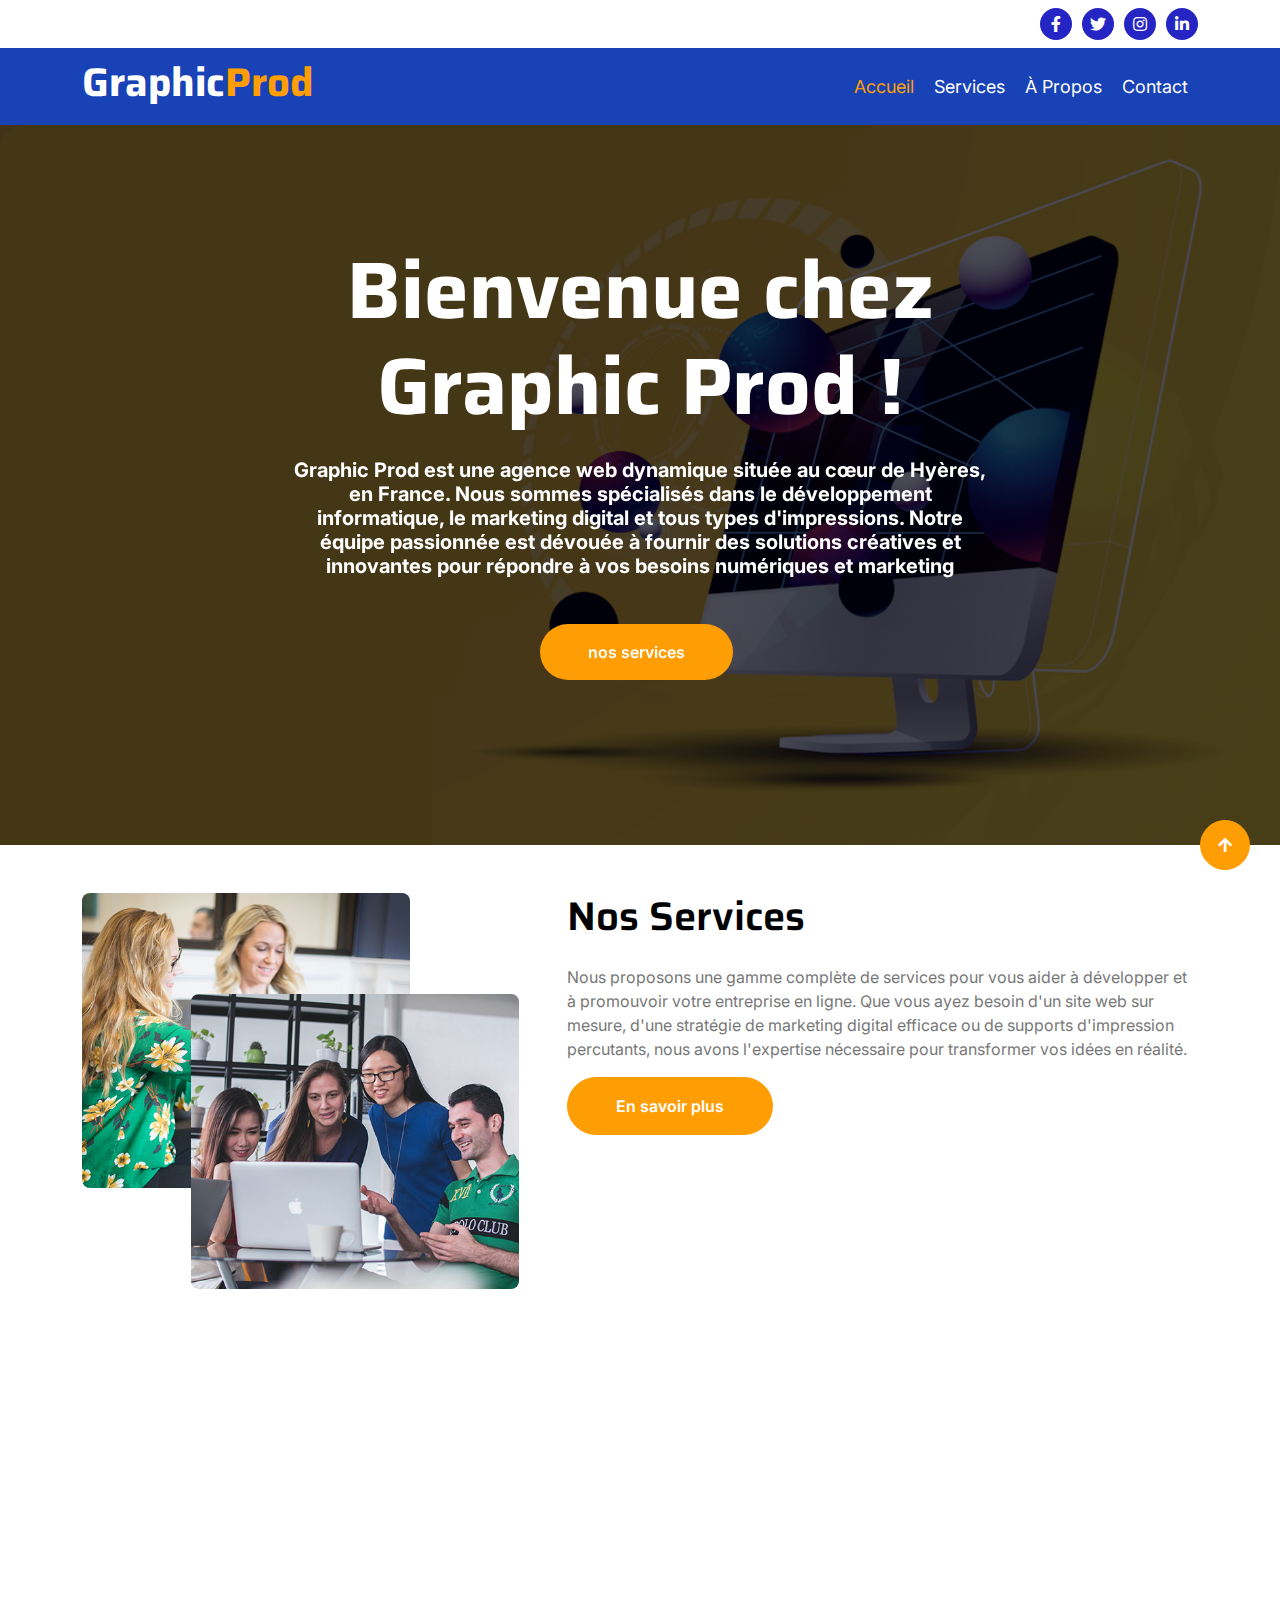
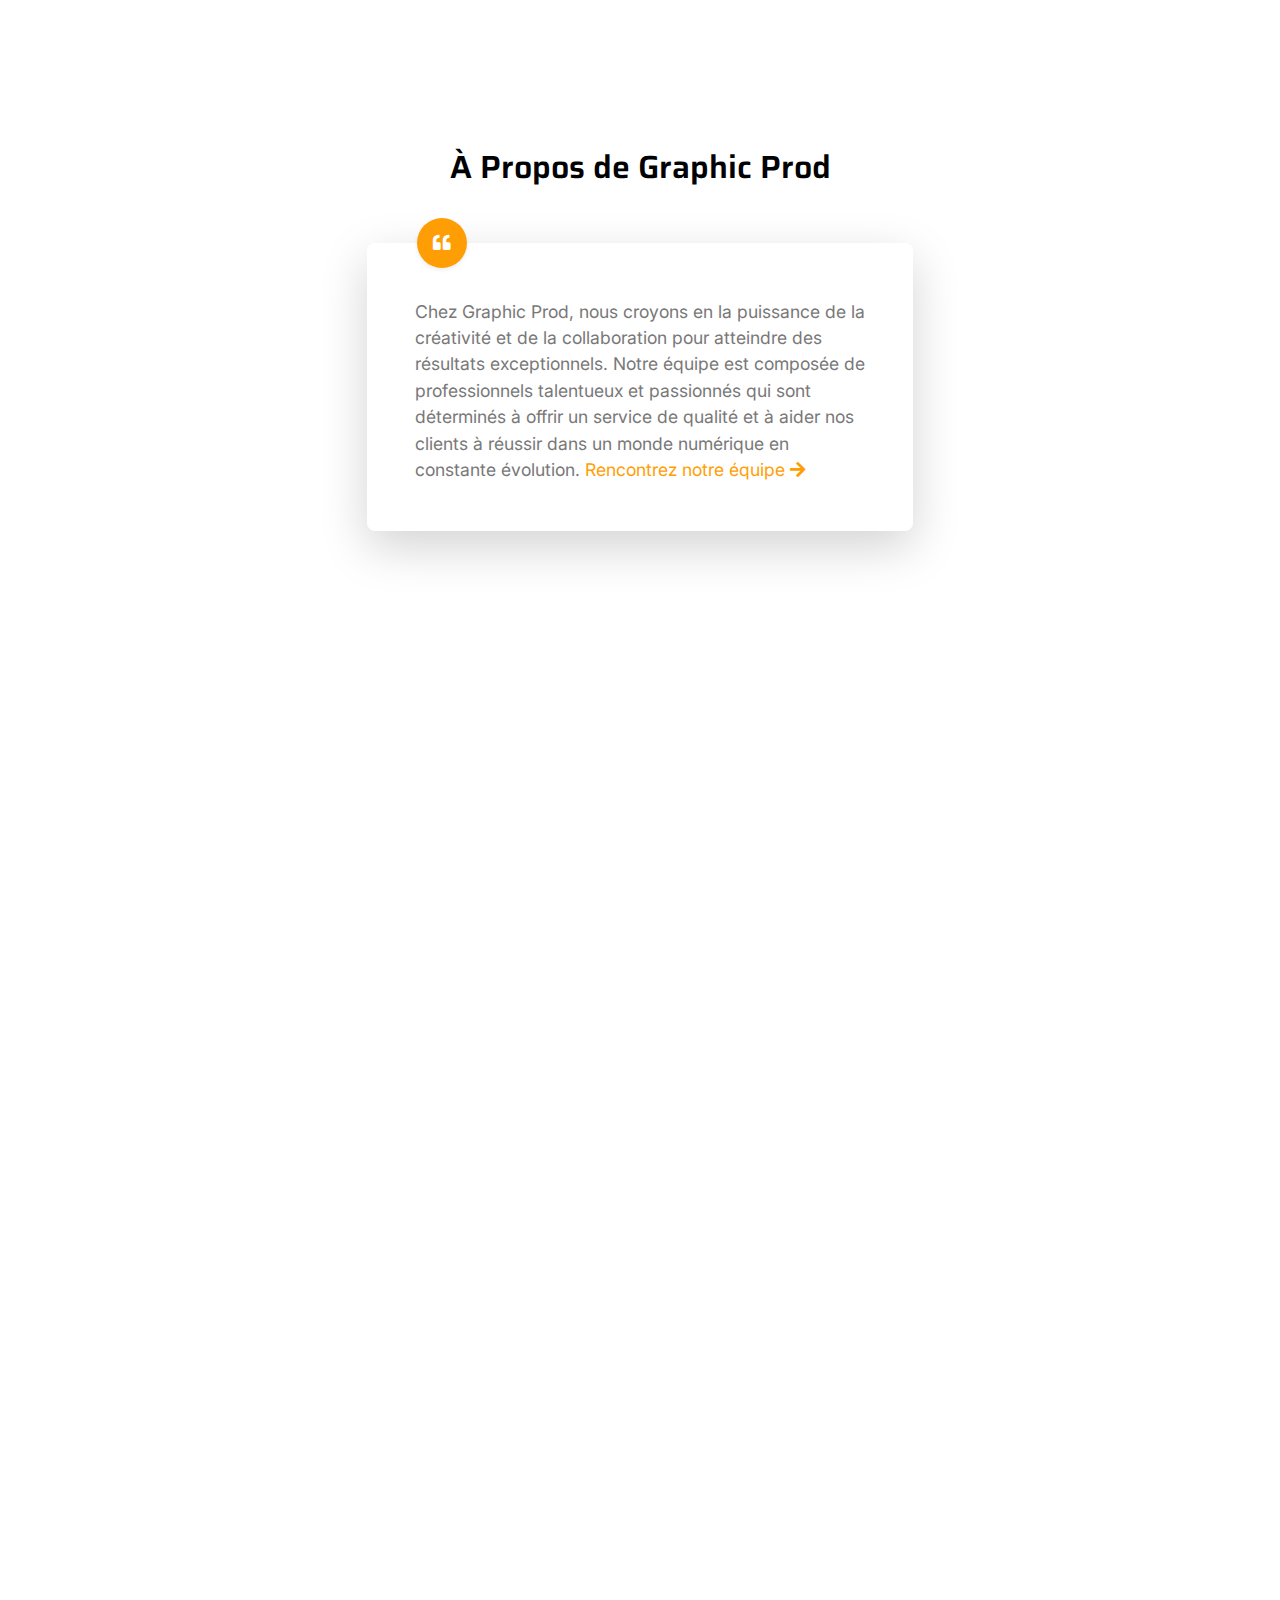
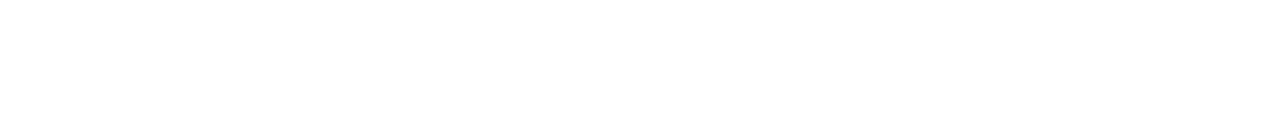
<file: index.html>
<!DOCTYPE html>
<html lang="en">

<head>
    <meta charset="utf-8">

    <meta content="width=device-width, initial-scale=1.0" name="viewport">
    <meta content="" name="keywords">
    <meta content="" name="description">

    <!-- Google Web Fonts -->
    <link rel="preconnect" href="https://fonts.googleapis.com">
    <link rel="preconnect" href="https://fonts.gstatic.com" crossorigin>
    <link
        href="https://fonts.googleapis.com/css2?family=Inter:wght@400;500;600&family=Saira:wght@500;600;700&display=swap"
        rel="stylesheet">

    <!-- Icon Font Stylesheet -->
    <link href="https://cdnjs.cloudflare.com/ajax/libs/font-awesome/5.10.0/css/all.min.css" rel="stylesheet">
    <link href="https://cdn.jsdelivr.net/npm/bootstrap-icons@1.4.1/font/bootstrap-icons.css" rel="stylesheet">

    <!-- Libraries Stylesheet -->
    <link href="lib/animate/animate.min.css" rel="stylesheet">
    <link href="lib/owlcarousel/assets/owl.carousel.min.css" rel="stylesheet">

    <!-- Customized Bootstrap Stylesheet -->
    <link href="css/bootstrap.min.css" rel="stylesheet">

    <!-- Template Stylesheet -->
    <link href="css/style.css" rel="stylesheet">
    <title>Graphic Prod </title>
</head>

<body>
    <style>
        .blockquote-custom {
            position: relative;
            font-size: 1.1rem;
        }

        .blockquote-custom-icon {
            width: 50px;
            height: 50px;
            border-radius: 50%;
            display: flex;
            align-items: center;
            justify-content: center;
            position: absolute;
            top: -25px;
            left: 50px;
            background-color: #ff9e04;
        }
    </style>
    <div id="spinner" class="show position-fixed translate-middle w-100 vh-100 top-50 start-50 d-flex align-items-center justify-content-center">
        <div class="spinner-grow text-primary" role="status"></div>
    </div>

    <div class="container-fluid  py-2 d-none d-md-flex">
        <div class="container">
            <div class="d-flex justify-content-between topbar">
                <div class="top-info">

 
                </div>
             
                <div class="top-link">
                    <a href="" class="bg-light nav-fill btn btn-sm-square rounded-circle"><i
                            class="fab fa-facebook-f text-white"></i></a>
                    <a href="" class="bg-light nav-fill btn btn-sm-square rounded-circle"><i
                            class="fab fa-twitter text-white"></i></a>
                    <a href="" class="bg-light nav-fill btn btn-sm-square rounded-circle"><i
                            class="fab fa-instagram text-white"></i></a>
                    <a href="" class="bg-light nav-fill btn btn-sm-square rounded-circle me-0"><i
                            class="fab fa-linkedin-in text-white"></i></a>
                </div>
            </div>
        </div>
    </div>

    <div class="container-fluid bg-primary">
        <div class="container">
            <nav class="navbar navbar-dark navbar-expand-lg py-0">
                <a href="index.html" class="navbar-brand">
                    <h1 class="text-white fw-bold d-block">Graphic<span class="text-secondary">Prod</span> </h1>
                </a>
                <button type="button" class="navbar-toggler me-0" data-bs-toggle="collapse"
                    data-bs-target="#navbarCollapse">
                    <span class="navbar-toggler-icon"></span>
                </button>
                <div class="collapse navbar-collapse bg-transparent " id="navbarCollapse">
                    <div class="navbar-nav ms-auto d-xl-flex flex-shirink-0">
                        <a href="index.html" class="nav-item nav-link active text-secondary">Accueil</a>
                        <a href="service.html" class="nav-item nav-link">Services</a>
                        <a href="about.html" class="nav-item nav-link">À Propos</a>

                        <a href="contact.html" class="nav-item nav-link">Contact</a>
                    </div>
                </div>

            </nav>
        </div>
    </div>

    <div class="container-fluid px-0">
        <div id="" class="" data-bs-ride="">

            <div class="carousel-inner " role="listbox">
                <div class="carousel-item active">
                    <img src="img/carousel-1.jpg" class="img-fluid" alt="First slide">
                    <div class="carousel-caption display-2 ">
                        <div class="container carousel-content ">

                            <h1 class="text-white display-1 mb-4 animated fadeInRight">Bienvenue chez Graphic Prod !
                            </h1>
                            <p class="mb-4 text-white fs-5 animated fadeInDown">Graphic Prod est une agence web
                                dynamique située au cœur de
                                Hyères, en France. Nous sommes spécialisés dans le développement
                                informatique, le marketing digital et tous types d'impressions. Notre équipe
                                passionnée est dévouée à fournir des solutions créatives et innovantes pour
                                répondre à vos besoins numériques et marketing</p>
                            <a href="service.html" class="me-2"><button type="button"
                                    class="px-4 py-sm-3 px-sm-5 btn title-white rounded-pill carousel-content-btn1 animated fadeInLeft">
                                    nos services</button></a>
                                    

                        </div>
                    </div>
                </div>

            </div>

        </div>
    </div>

    <div class="container-fluid ">
        <div class="container pt-5">
            <div class="row g-5">
                <div class="col-lg-5 col-md-6 col-sm-12 wow fadeIn" data-wow-delay=".3s">
                    <div class="h-100 position-relative">
                        <img src="img/about-1.jpg" class="img-fluid w-75 rounded" alt="" style="margin-bottom: 25%;">
                        <div class="position-absolute w-75" style="top: 25%; left: 25%;">
                            <img src="img/about-2.jpg" class="img-fluid w-100 rounded" alt="">
                        </div>
                    </div>
                </div>
                <div class="col-lg-7 col-md-6 col-sm-12 wow fadeIn" data-wow-delay=".5s">

                    <h1 class="mb-4">Nos Services</h1>
                    <p>Nous proposons une gamme complète de services pour vous aider
                        à développer et à promouvoir votre entreprise en ligne. Que vous ayez besoin
                        d'un site web sur mesure, d'une stratégie de marketing digital efficace ou de
                        supports d'impression percutants, nous avons l'expertise nécessaire pour
                        transformer vos idées en réalité.</p>

                    <a href="service.html" class="btn btn-secondary rounded-pill px-5 py-3 text-white">En savoir
                        plus</a>
                        
                        
                </div>
            </div>
        </div>
    </div>

    <div class="container-fluid ">
        <div class="container pt-5">
            <div class="row g-5">
                <div class="col-lg-7 col-md-6 col-sm-12 wow fadeIn" data-wow-delay=".5s">

                    <h1 class="mb-4">Découvrez Notre Portfolio</h1>
                    <p>Parcourez notre portfolio pour découvrir quelques-uns des projets
                        passionnants que nous avons réalisés pour nos clients. De sites web élégants à
                        des campagnes de marketing digital réussies, notre portfolio reflète notre
                        engagement envers l'excellence et l'innovation dans tout ce que nous faisons.</p>

                    <a href="portfolio.html" class="btn btn-secondary rounded-pill px-5 py-3 text-white">notre
                        portfolio</a>
                </div>
                <div class="col-lg-5 col-md-6 col-sm-12 wow fadeIn" data-wow-delay=".3s">
                    <div class="h-100 position-relative">
                        <img src="img/blog-3.jpg" class="img-fluid w-75 rounded" alt="" style="margin-bottom: 25%;">
                        <div class="position-absolute w-75" style="top: 25%; left: 25%;">
                            <img src=" img/blog-2.jpg" class="img-fluid w-100 rounded" alt="">
                        </div>
                    </div>
                </div>

            </div>
        </div>
    </div>

    <section class="py-5">
        <div class="container">
            <!-- FOR DEMO PURPOSE -->
            <div class="row">
                <div class="col-lg-6 mx-auto">
                    <header class="text-center pb-5">
                        <h1 class="h2"> À Propos de Graphic Prod</h1>

                    </header>
                </div>
            </div>

            <div class="row">
                <div class="col-lg-6 mx-auto">

                    <blockquote class="blockquote blockquote-custom bg-white p-5 shadow-lg p-3 mb-5 bg-body rounded ">
                        <div class="blockquote-custom-icon bg-darkk shadow-sm"><i
                                class="fa fa-quote-left text-white"></i></div>
                        <p class="mb-0 mt-2 font-italic">Chez Graphic Prod, nous croyons en la puissance de la
                            créativité et
                            de la collaboration pour atteindre des résultats exceptionnels. Notre équipe est
                            composée de professionnels talentueux et passionnés qui sont déterminés à offrir
                            un service de qualité et à aider nos clients à réussir dans un monde numérique en
                            constante évolution. <a href="about.html" class="text-secondary">Rencontrez notre équipe <i
                                    class="fas fa-arrow-right"></i></a></p>
                    </blockquote>

                </div>
            </div>
        </div>
    </section>
   
   

    <div class="container-fluid p-0 ">
        <div class="row m-0">
            <div class="col-12 p-0 position-relative">
           
                <iframe class="w-100" src="https://www.google.com/maps/embed?pb=!1m18!1m12!1m3!1d2912.219797727459!2d6.134785011728366!3d43.120908671012025!2m3!1f0!2f0!3f0!3m2!1i1024!2i768!4f13.1!3m3!1m2!1s0x12c9239be50b7d3f%3A0x873827a864e5db8e!2s4%20Bd%20Nocart%2C%2083400%20Hy%C3%A8res%2C%20France!5e0!3m2!1sen!2sma!4v1709139212312!5m2!1sen!2sma" style="border:0; height: 500px;"></iframe>
            </div>
        </div>
    </div>

    <div class="container-fluid footer bg-dark wow fadeIn" data-wow-delay=".3s">
        <div class="container pt-5 pb-4">
            <div class="row g-5">
                <div class="col-lg-3 col-md-6">
                    <a href="index.html">
                        <h1 class="text-white fw-bold d-block">Graphic<span class="text-secondary">Prod</span> </h1>
                    </a>
                    <p class="mt-4 text-light">Graphic Prod est une agence web dynamique située au cœur de Hyères, en
                        France. Nous sommes spécialisés dans le développement informatique, le marketing digital et tous
                        types d'impressions. Notre équipe passionnée est dévouée à fournir des solutions créatives et
                        innovantes pour répondre à vos besoins numériques et marketing</p>
                    <div class="d-flex hightech-link">
                        <a href="" class="btn-light nav-fill btn btn-square rounded-circle me-2"><i
                                class="fab fa-facebook-f text-primary"></i></a>
                        <a href="" class="btn-light nav-fill btn btn-square rounded-circle me-2"><i
                                class="fab fa-twitter text-primary"></i></a>
                        <a href="" class="btn-light nav-fill btn btn-square rounded-circle me-2"><i
                                class="fab fa-instagram text-primary"></i></a>
                        <a href="" class="btn-light nav-fill btn btn-square rounded-circle me-0"><i
                                class="fab fa-linkedin-in text-primary"></i></a>
                    </div>
                </div>
                <div class="col-lg-3 col-md-6">
                    <a href="#" class="h3 text-secondary">Links</a>
                    <div class="mt-4 d-flex flex-column short-link">
                        <b href="index.html" class="mb-2 text-white"><i
                                class="fas fa-angle-right text-secondary me-2"></i>Accueil</b>
                        <b href="service.html" class="mb-2 text-white"><i
                                class="fas fa-angle-right text-secondary me-2"></i>Services</b>
                        <b href="about.html" class="mb-2 text-white"><i
                                class="fas fa-angle-right text-secondary me-2"></i>À Propos</b>
                        <b href="" class="mb-2 text-white"><i
                                class="fas fa-angle-right text-secondary me-2"></i>Contact</b>
                    </div>
                </div>
                <div class="col-lg-3 col-md-6">
                    <a href="#" class="h3 text-secondary">Service</a>
                    <div class="mt-4 d-flex flex-column help-link">
                        <b href="" class="mb-2 text-white"><i
                                class="fas fa-angle-right text-secondary me-2"></i>Développement Informatique</b>
                        <b href="" class="mb-2 text-white"><i
                                class="fas fa-angle-right text-secondary me-2"></i>Marketing Digital</b>
                        <b href="" class="mb-2 text-white"><i
                                class="fas fa-angle-right text-secondary me-2"></i>Impression</b>


                    </div>
                </div>
                <div class="col-lg-3 col-md-6">
                    <a href="#" class="h3 text-secondary">Contact</a>
                    <div class="text-white mt-4 d-flex flex-column contact-link">
                        <a href="#" class="pb-3 text-light border-bottom border-primary"><i
                                class="fas fa-map-marker-alt text-secondary me-2">4 Bd Nocart, 83400 Hyères, France</i>
                        </a>
                        <a href="#" class="py-3 text-light border-bottom border-primary"><i
                                class="fas fa-phone-alt text-secondary me-2"></i> 0494574965</a>
                        <a href="#" class="py-3 text-light border-bottom border-primary"><i
                                class="fas fa-envelope text-secondary me-2"></i> contact@graphicprod.fr</a>
                    </div>
                </div>
            </div>
            <hr class="text-light mt-5 mb-4">
            <div class="row">
                <div class="col-md-6 text-center text-md-start">
                    <span class="text-light"><a href="#" class="text-secondary"><i
                                class="fas fa-copyright text-secondary me-2"></i>Copyright © 2024 Graphic Prod</a>,Tous
                        droits réservés.</span>
                </div>

            </div>
        </div>
    </div>

    <a href="#" class="btn btn-secondary btn-square rounded-circle back-to-top"><i
            class="fa fa-arrow-up text-white"></i></a>

    <script src="https://ajax.googleapis.com/ajax/libs/jquery/3.6.4/jquery.min.js"></script>
    <script src="https://cdn.jsdelivr.net/npm/bootstrap@5.0.0/dist/js/bootstrap.bundle.min.js"></script>
    <script src="lib/wow/wow.min.js"></script>
    <script src="lib/easing/easing.min.js"></script>
    <script src="lib/waypoints/waypoints.min.js"></script>
    <script src="lib/owlcarousel/owl.carousel.min.js"></script>

    <script src="js/main.js"></script>
</body>

</html>
</file>
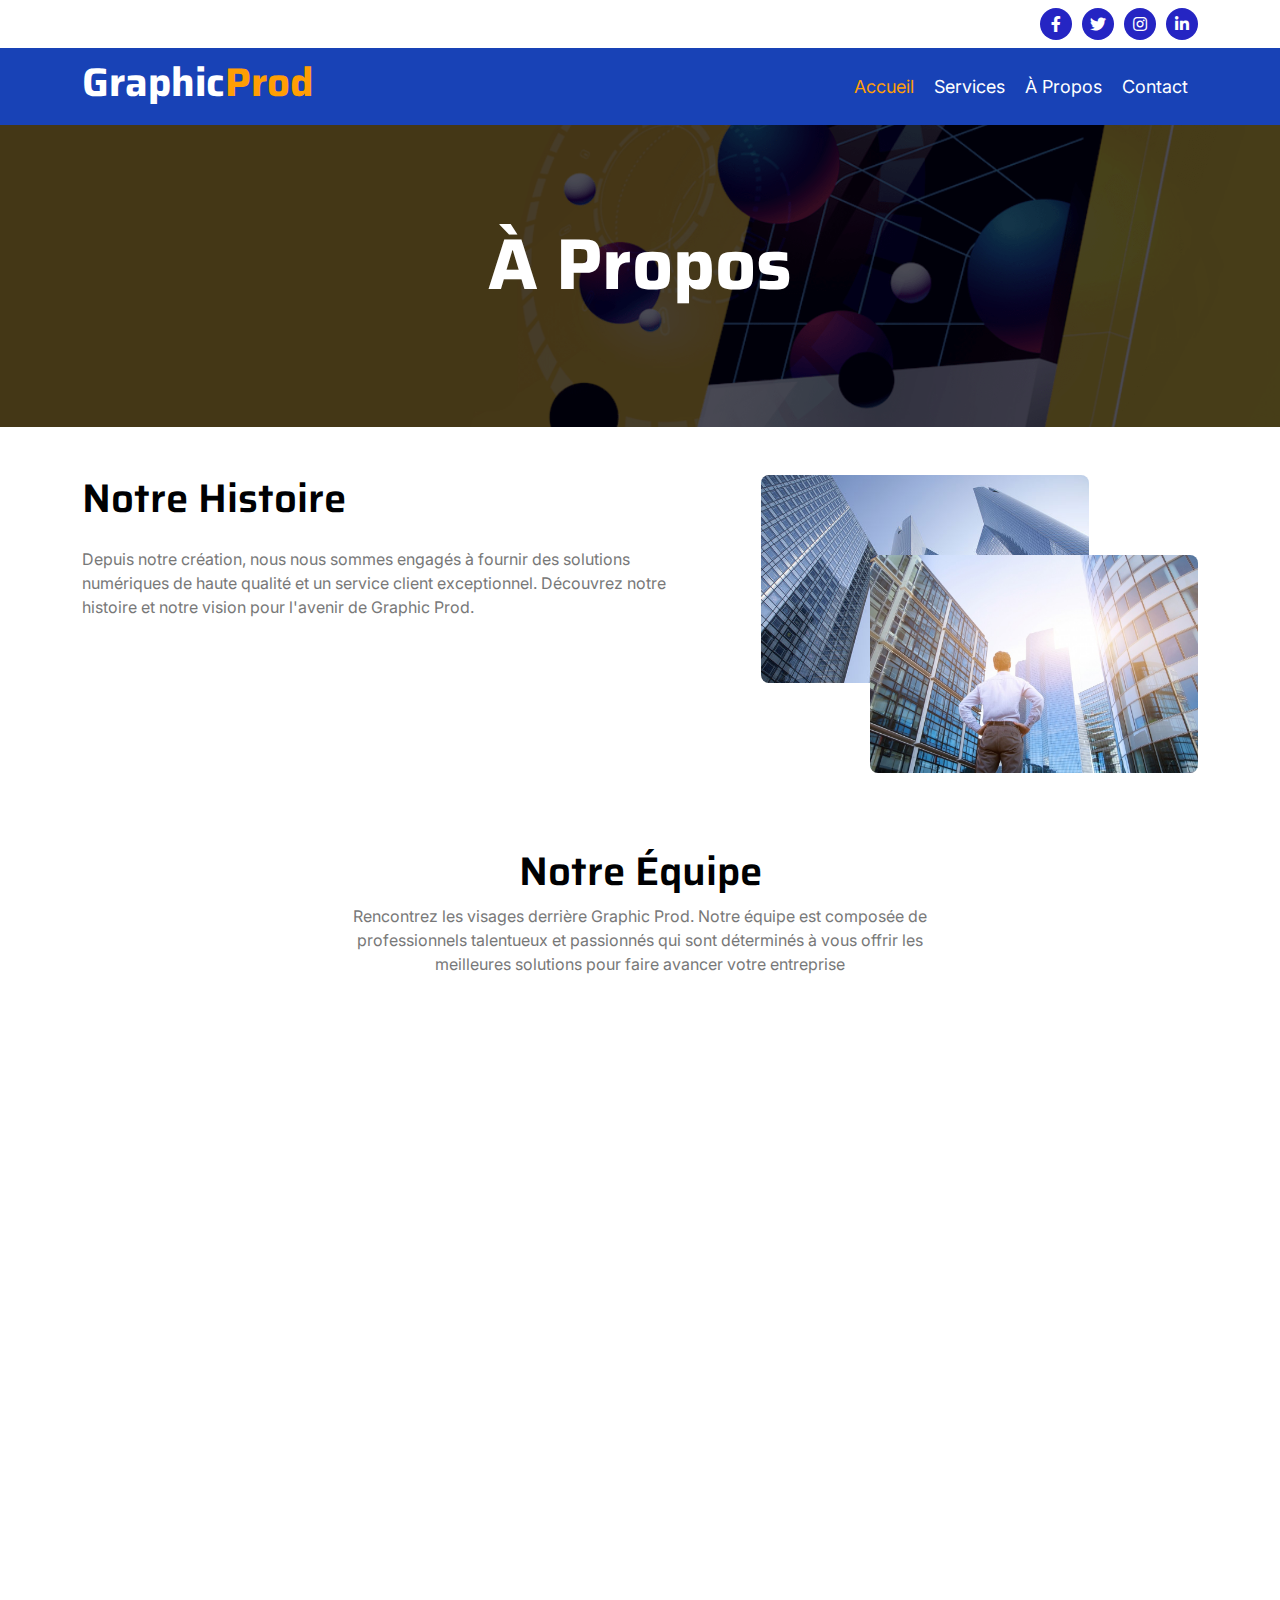
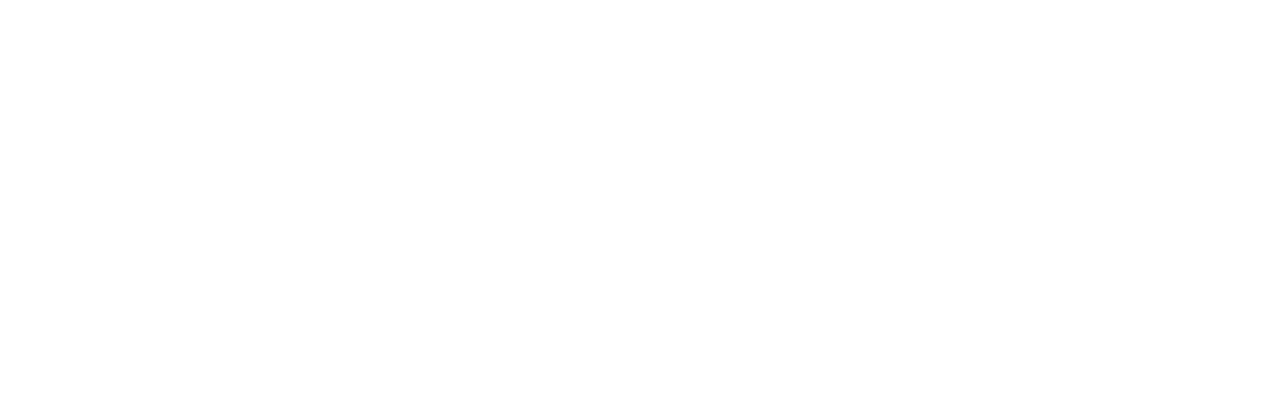
<file: about.html>
<!DOCTYPE html>
<html lang="en">

<head>
    <meta charset="utf-8">
    <title>HighTech - IT Solutions Website Template</title>
    <meta content="width=device-width, initial-scale=1.0" name="viewport">
    <meta content="" name="keywords">
    <meta content="" name="description">

    <!-- Google Web Fonts -->
    <link rel="preconnect" href="https://fonts.googleapis.com">
    <link rel="preconnect" href="https://fonts.gstatic.com" crossorigin>
    <link
        href="https://fonts.googleapis.com/css2?family=Inter:wght@400;500;600&family=Saira:wght@500;600;700&display=swap"
        rel="stylesheet">
    <link href="https://cdn.jsdelivr.net/npm/bootstrap@5.0.2/dist/css/bootstrap.min.css" rel="stylesheet"
        integrity="sha384-EVSTQN3/azprG1Anm3QDgpJLIm9Nao0Yz1ztcQTwFspd3yD65VohhpuuCOmLASjC" crossorigin="anonymous">

    <!-- Icon Font Stylesheet -->
    <link href="https://cdnjs.cloudflare.com/ajax/libs/font-awesome/5.10.0/css/all.min.css" rel="stylesheet">
    <link href="https://cdn.jsdelivr.net/npm/bootstrap-icons@1.4.1/font/bootstrap-icons.css" rel="stylesheet">
    <link rel="stylesheet" href="https://cdnjs.cloudflare.com/ajax/libs/font-awesome/5.15.4/css/all.min.css">

    <!-- Libraries Stylesheet -->
    <link href="lib/animate/animate.min.css" rel="stylesheet">
    <link href="lib/owlcarousel/assets/owl.carousel.min.css" rel="stylesheet">

    <!-- Customized Bootstrap Stylesheet -->
    <link href="css/bootstrap.min.css" rel="stylesheet">

    <!-- Template Stylesheet -->
    <link href="css/style.css" rel="stylesheet">
</head>

<body>


    <div id="spinner" class="show position-fixed translate-middle w-100 vh-100 top-50 start-50 d-flex align-items-center justify-content-center">
        <div class="spinner-grow text-primary" role="status"></div>
    </div>

    <div class="container-fluid  py-2 d-none d-md-flex">
        <div class="container">
            <div class="d-flex justify-content-between topbar">
                <div class="top-info">

                   
                
                </div>
             
                <div class="top-link">
                    <a href="" class="bg-light nav-fill btn btn-sm-square rounded-circle"><i
                            class="fab fa-facebook-f text-white"></i></a>
                    <a href="" class="bg-light nav-fill btn btn-sm-square rounded-circle"><i
                            class="fab fa-twitter text-white"></i></a>
                    <a href="" class="bg-light nav-fill btn btn-sm-square rounded-circle"><i
                            class="fab fa-instagram text-white"></i></a>
                    <a href="" class="bg-light nav-fill btn btn-sm-square rounded-circle me-0"><i
                            class="fab fa-linkedin-in text-white"></i></a>
                </div>
            </div>
        </div>
    </div>

    <div class="container-fluid bg-primary">
        <div class="container">
            <nav class="navbar navbar-dark navbar-expand-lg py-0">
                <a href="index.html" class="navbar-brand">
                    <h1 class="text-white fw-bold d-block">Graphic<span class="text-secondary">Prod</span> </h1>
                </a>
                <button type="button" class="navbar-toggler me-0" data-bs-toggle="collapse"
                    data-bs-target="#navbarCollapse">
                    <span class="navbar-toggler-icon"></span>
                </button>
                <div class="collapse navbar-collapse bg-transparent " id="navbarCollapse">
                    <div class="navbar-nav ms-auto d-xl-flex flex-shirink-0">
                        <a href="index.html" class="nav-item nav-link active text-secondary">Accueil</a>
                        <a href="service.html" class="nav-item nav-link">Services</a>
                        <a href="about.html" class="nav-item nav-link">À Propos</a>

                        <a href="contact.html" class="nav-item nav-link">Contact</a>
                    </div>
                </div>

            </nav>
        </div>
    </div>


    <!-- Page Header Start -->
    <div class="container-fluid page-header py-5">
        <div class="container text-center py-5">
            <h1 class="display-2 text-white mb-4 animated slideInDown">À Propos</h1>

        </div>
    </div>







    <div class="container-fluid ">
        <div class="container pt-5">
            <div class="row g-5">
                <div class="col-lg-7 col-md-6 col-sm-12 wow fadeIn" data-wow-delay=".5s">

                    <h1 class="mb-4">Notre Histoire</h1>
                    <p>Depuis notre création, nous nous sommes engagés à fournir des 
                        solutions numériques de haute qualité et un service client exceptionnel. 
                        Découvrez notre histoire et notre vision pour l'avenir de Graphic Prod.  </p>

                    
                </div>
                <div class="col-lg-5 col-md-6 col-sm-12 wow fadeIn" data-wow-delay=".3s">
                    <div class="h-100 position-relative">
                        <img src="img/34065729-31240035.jpg" class="img-fluid w-75 rounded" alt="" style="margin-bottom: 25%;">
                        <div class="position-absolute w-75" style="top: 25%; left: 25%;">
                            <img src="img/imob.jpg" class="img-fluid w-100 rounded" alt="">
                        </div>
                    </div>
                </div>

            </div>
        </div>
    </div>



<!-- Testimonial Start -->
<div class="container-fluid testimonial py-5">
    <div class="container ">
        <div class="text-center mx-auto pb-5 wow fadeIn" data-wow-delay=".3s" style="max-width: 600px;">
            <h5 class="text-primary"></h5>
            <h1>Notre Équipe</h1>
            <p>Rencontrez les visages derrière Graphic Prod. Notre équipe est 
                composée de professionnels talentueux et passionnés qui sont déterminés à vous 
                offrir les meilleures solutions pour faire avancer votre entreprise</p>
        </div>
        <div class="owl-carousel testimonial-carousel wow fadeIn" data-wow-delay=".5s">
            <div class="testimonial-item border p-4">
                <div class="d-flex align-items-center">
                    <div class="">
                        <img src="img/testimonial-1.jpg" alt="">
                    </div>
                    <div class="ms-4">
                        <h4 class="">Sophia Ammor</h4>
                        <p class="m-0 pb-3">Profession</p>
                       
                    </div>
                </div>
                <div class="border-top mt-4 pt-3">
                    <p class="mb-0">🛡️𝟏𝟏𝐊+ @𝐋𝐢𝐧𝐤𝐞𝐝[𝐈𝐧]🛡️ || B.Tech 📚 || 3rd Year Undergrad 🎓 || Computer Science and Engineering Student 💻 || IIMT COLLEGE OF ENGINEERING || 𝟏𝟒 𝐌+ 𝐂𝐨𝐧𝐭𝐞𝐧𝐭 𝐕𝐢𝐞𝐰𝐬 🧿 || Aviation Enthusiast ✈️</p>
                </div>
            </div>
            <div class="testimonial-item border p-4">
                <div class=" d-flex align-items-center">
                    <div class="">
                        <img src="img/testimonial-2.jpg" alt="">
                    </div>
                    <div class="ms-4">
                        <h4 class="">Zohaib Khan</h4>
                        <p class="m-0 pb-3">Profession</p>
                       
                    </div>
                </div>
                <div class="border-top mt-4 pt-3">
                    <p class="mb-0">🛡️𝟏𝟏𝐊+ @𝐋𝐢𝐧𝐤𝐞𝐝[𝐈𝐧]🛡️ || B.Tech 📚 || 3rd Year Undergrad 🎓 || Computer Science and Engineering Student 💻 || IIMT COLLEGE OF ENGINEERING || 𝟏𝟒 𝐌+ 𝐂𝐨𝐧𝐭𝐞𝐧𝐭 𝐕𝐢𝐞𝐰𝐬 🧿 || Aviation Enthusiast ✈️</p>
                </div>
            </div>
            <div class="testimonial-item border p-4">
                <div class=" d-flex align-items-center">
                    <div class="">
                        <img src="img/testimonial-3.jpg" alt="">
                    </div>
                    <div class="ms-4">
                        <h4 class="">Adeline Gentilhomme</h4>
                        <p class="m-0 pb-3">Profession</p>
                    
                    </div>
                </div>
                <div class="border-top mt-4 pt-3">
                    <p class="mb-0">🛡️10𝐊+ @𝐋𝐢𝐧𝐤𝐞𝐝[𝐈𝐧]🛡️ || B.Tech 📚 || 3rd Year Undergrad 🎓 || Computer Science and Engineering Student 💻 || IIMT COLLEGE OF ENGINEERING || 𝟏𝟒 𝐌+ 𝐂𝐨𝐧𝐭𝐞𝐧𝐭 𝐕𝐢𝐞𝐰𝐬 🧿 || Aviation Enthusiast ✈️</p>
                </div>
            </div>
            <div class="testimonial-item border p-4">
                <div class=" d-flex align-items-center">
                    <div class="">
                        <img src="img/testimonial-4.jpg" alt="">
                    </div>
                    <div class="ms-4">
                        <h4 class="">Prathan</h4>
                        <p class="m-0 pb-3">Profession</p>
                     
                    </div>
                </div>
                <div class="border-top mt-4 pt-3">
                    <p class="mb-0">🛡️20𝐊+ @𝐋𝐢𝐧𝐤𝐞𝐝[𝐈𝐧]🛡️ || B.Tech 📚 || 3rd Year Undergrad 🎓 || Computer Science and Engineering Student 💻 || IIMT COLLEGE OF ENGINEERING || 𝟏𝟒 𝐌+ 𝐂𝐨𝐧𝐭𝐞𝐧𝐭 𝐕𝐢𝐞𝐰𝐬 🧿 || Aviation Enthusiast ✈️</p>
                </div>
            </div>
        </div>
    </div>
</div>












    <div class="container-fluid footer bg-dark wow fadeIn" data-wow-delay=".3s">
        <div class="container pt-5 pb-4">
            <div class="row g-5">
                <div class="col-lg-3 col-md-6">
                    <a href="index.html">
                        <h1 class="text-white fw-bold d-block">Graphic<span class="text-secondary">Prod</span> </h1>
                    </a>
                    <p class="mt-4 text-light">Graphic Prod est une agence web dynamique située au cœur de Hyères, en France. Nous sommes spécialisés dans le développement informatique, le marketing digital et tous types d'impressions. Notre équipe passionnée est dévouée à fournir des solutions créatives et innovantes pour répondre à vos besoins numériques et marketing</p>
                    <div class="d-flex hightech-link">
                        <a href="" class="btn-light nav-fill btn btn-square rounded-circle me-2"><i class="fab fa-facebook-f text-primary"></i></a>
                        <a href="" class="btn-light nav-fill btn btn-square rounded-circle me-2"><i class="fab fa-twitter text-primary"></i></a>
                        <a href="" class="btn-light nav-fill btn btn-square rounded-circle me-2"><i class="fab fa-instagram text-primary"></i></a>
                        <a href="" class="btn-light nav-fill btn btn-square rounded-circle me-0"><i class="fab fa-linkedin-in text-primary"></i></a>
                    </div>
                </div>
                <div class="col-lg-3 col-md-6">
                    <a href="#" class="h3 text-secondary">Links</a>
                    <div class="mt-4 d-flex flex-column short-link">
                        <b href="index.html" class="mb-2 text-white"><i class="fas fa-angle-right text-secondary me-2"></i>Accueil</b>
                        <b href="service.html" class="mb-2 text-white"><i class="fas fa-angle-right text-secondary me-2"></i>Services</b>
                        <b href="about.html" class="mb-2 text-white"><i class="fas fa-angle-right text-secondary me-2"></i>À Propos</b>
                        <b href="" class="mb-2 text-white"><i class="fas fa-angle-right text-secondary me-2"></i>Contact</b>
                    </div>
                </div>
                <div class="col-lg-3 col-md-6">
                    <a href="#" class="h3 text-secondary">Service</a>
                    <div class="mt-4 d-flex flex-column help-link">
                        <b href="" class="mb-2 text-white"><i class="fas fa-angle-right text-secondary me-2"></i>Développement Informatique</b>
                        <b href="" class="mb-2 text-white"><i class="fas fa-angle-right text-secondary me-2"></i>Marketing Digital</b>
                        <b href="" class="mb-2 text-white"><i class="fas fa-angle-right text-secondary me-2"></i>Impression</b>
                       

                    </div>
                </div>
                <div class="col-lg-3 col-md-6">
                    <a href="#" class="h3 text-secondary">Contact</a>
                    <div class="text-white mt-4 d-flex flex-column contact-link">
                        <a href="#" class="pb-3 text-light border-bottom border-primary"><i class="fas fa-map-marker-alt text-secondary me-2">4 Bd Nocart, 83400 Hyères, France</i> </a>
                        <a href="#" class="py-3 text-light border-bottom border-primary"><i class="fas fa-phone-alt text-secondary me-2"></i> 0494574965</a>
                        <a href="#" class="py-3 text-light border-bottom border-primary"><i class="fas fa-envelope text-secondary me-2"></i> contact@graphicprod.fr</a>
                    </div>
                </div>
            </div>
            <hr class="text-light mt-5 mb-4">
            <div class="row">
                <div class="col-md-6 text-center text-md-start">
                    <span class="text-light"><a href="#" class="text-secondary"><i class="fas fa-copyright text-secondary me-2"></i>Copyright © 2024 Graphic Prod</a>,Tous droits réservés.</span>
                </div>
                
            </div>
        </div>
    </div>



    <script src="https://ajax.googleapis.com/ajax/libs/jquery/3.6.4/jquery.min.js"></script>
    <script src="https://cdn.jsdelivr.net/npm/bootstrap@5.0.0/dist/js/bootstrap.bundle.min.js"></script>
    <script src="lib/wow/wow.min.js"></script>
    <script src="lib/easing/easing.min.js"></script>
    <script src="lib/waypoints/waypoints.min.js"></script>
    <script src="lib/owlcarousel/owl.carousel.min.js"></script>


    <script src="js/main.js"></script>


</body>

</html>
</file>
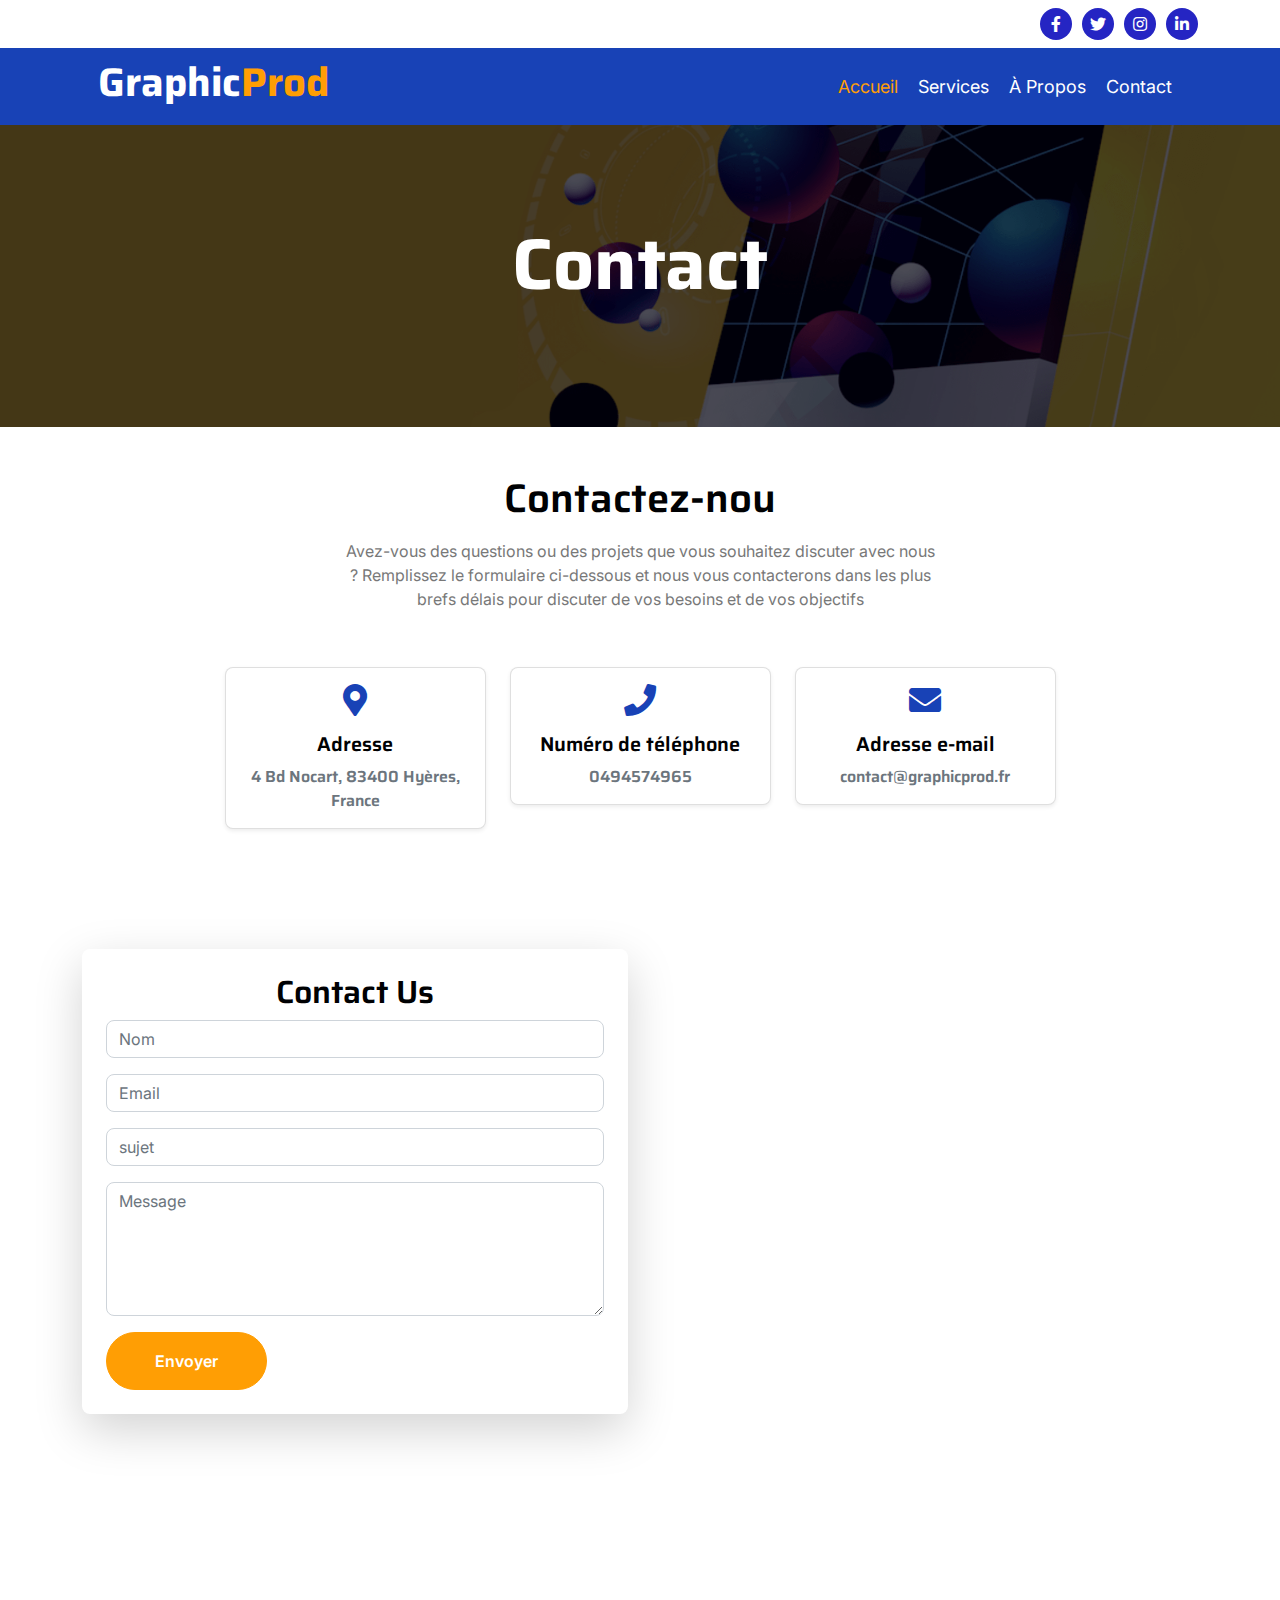
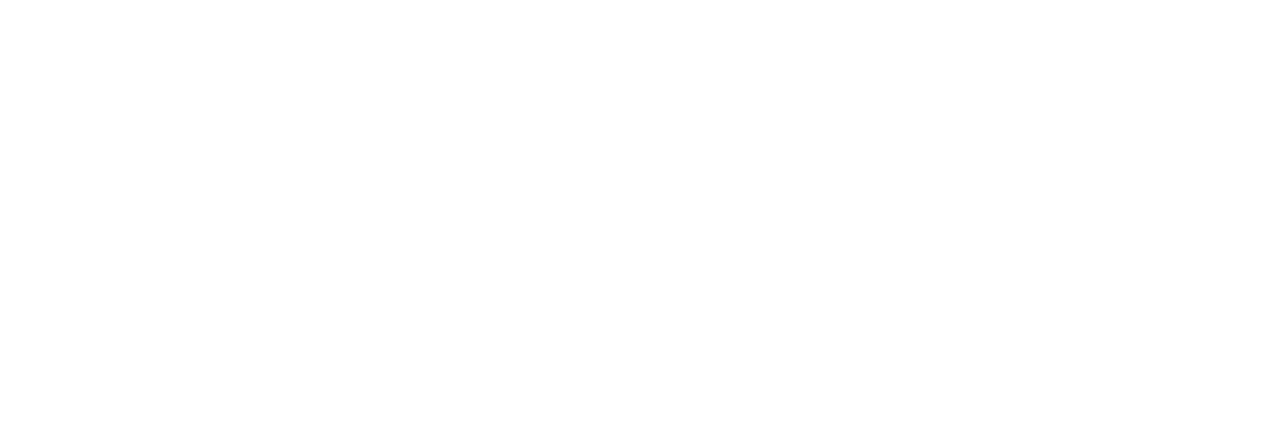
<file: contact.html>
<!DOCTYPE html>
<html lang="en">

    <head>
        <meta charset="utf-8">
        <title>HighTech - IT Solutions Website Template</title>
        <meta content="width=device-width, initial-scale=1.0" name="viewport">
        <meta content="" name="keywords">
        <meta content="" name="description">

        <!-- Google Web Fonts -->
        <link rel="preconnect" href="https://fonts.googleapis.com">
        <link rel="preconnect" href="https://fonts.gstatic.com" crossorigin>
        <link href="https://fonts.googleapis.com/css2?family=Inter:wght@400;500;600&family=Saira:wght@500;600;700&display=swap" rel="stylesheet"> 

        <!-- Icon Font Stylesheet -->
        <link href="https://cdnjs.cloudflare.com/ajax/libs/font-awesome/5.10.0/css/all.min.css" rel="stylesheet">
        <link href="https://cdn.jsdelivr.net/npm/bootstrap-icons@1.4.1/font/bootstrap-icons.css" rel="stylesheet">
        <link rel="stylesheet" href="https://cdnjs.cloudflare.com/ajax/libs/font-awesome/5.15.4/css/all.min.css" integrity="sha512-fIwy+FAj7Uo7ej9afoPGkVvshM0NqUJ4AypI6jXg2xf8SzP+qZChUehzr1pyMVKC8QsGYKvxI67tB/4Ik7ok8A==" crossorigin="anonymous" referrerpolicy="no-referrer" />
        <link rel=
"stylesheet" href=
"https://stackpath.bootstrapcdn.com/bootstrap/4.5.2/css/bootstrap.min.css"
        integrity=
"sha384-JcKb8q3iqJ61gNV9KGb8thSsNjpSL0n8PARn9HuZOnIxN0hoP+VmmDGMN5t9UJ0Z"
          crossorigin="anonymous">
    <link rel="stylesheet" href=
"https://cdnjs.cloudflare.com/ajax/libs/font-awesome/4.7.0/css/font-awesome.min.css"
        integrity=
"sha512-jKX8EOtiVrylMIEk2nRkf5KowSF8+AJslPduL+oV4FqnyxSQxL0t4rKOeKKvntPtskFi1q6hBld6HzfdjZlnfA=="
        crossorigin="anonymous" referrerpolicy="no-referrer" />

        <!-- Libraries Stylesheet -->
        <link href="lib/animate/animate.min.css" rel="stylesheet">
        <link href="lib/owlcarousel/assets/owl.carousel.min.css" rel="stylesheet">

        <!-- Customized Bootstrap Stylesheet -->
        <link href="css/bootstrap.min.css" rel="stylesheet">

        <!-- Template Stylesheet -->
        <link href="css/style.css" rel="stylesheet">
    </head>

    <body>
        
        <div id="spinner" class="show position-fixed translate-middle w-100 vh-100 top-50 start-50 d-flex align-items-center justify-content-center">
            <div class="spinner-grow text-primary" role="status"></div>
        </div>
    
        <div class="container-fluid  py-2 d-none d-md-flex">
            <div class="container">
                <div class="d-flex justify-content-between topbar">
                    <div class="top-info">
    
                       
                    </div>
                 
                    <div class="top-link">
                        <a href="" class="bg-light nav-fill btn btn-sm-square rounded-circle"><i
                                class="fab fa-facebook-f text-white"></i></a>
                        <a href="" class="bg-light nav-fill btn btn-sm-square rounded-circle"><i
                                class="fab fa-twitter text-white"></i></a>
                        <a href="" class="bg-light nav-fill btn btn-sm-square rounded-circle"><i
                                class="fab fa-instagram text-white"></i></a>
                        <a href="" class="bg-light nav-fill btn btn-sm-square rounded-circle me-0"><i
                                class="fab fa-linkedin-in text-white"></i></a>
                    </div>
                </div>
            </div>
        </div>
    
        <div class="container-fluid bg-primary">
            <div class="container">
                <nav class="navbar navbar-dark navbar-expand-lg py-0">
                    <a href="index.html" class="navbar-brand">
                        <h1 class="text-white fw-bold d-block">Graphic<span class="text-secondary">Prod</span> </h1>
                    </a>
                    <button type="button" class="navbar-toggler me-0" data-bs-toggle="collapse"
                        data-bs-target="#navbarCollapse">
                        <span class="navbar-toggler-icon"></span>
                    </button>
                    <div class="collapse navbar-collapse bg-transparent " id="navbarCollapse">
                        <div class="navbar-nav ms-auto d-xl-flex flex-shirink-0">
                            <a href="index.html" class="nav-item nav-link active text-secondary">Accueil</a>
                            <a href="service.html" class="nav-item nav-link">Services</a>
                            <a href="about.html" class="nav-item nav-link">À Propos</a>
    
                            <a href="contact.html" class="nav-item nav-link">Contact</a>
                        </div>
                    </div>
    
                </nav>
            </div>
        </div>




    <!-- Page Header Start -->
    <div class="container-fluid page-header py-5">
        <div class="container text-center py-5">
            <h1 class="display-2 text-white mb-4 animated slideInDown">Contact</h1>

        </div>
    </div>


  

        <div class="container-fluid  ">
            <div class="container py-5">
                <div class="text-center mx-auto pb-5 wow fadeIn" data-wow-delay=".3s" style="max-width: 600px;">
                   
                    <h1 class="mb-3">Contactez-nou</h1>
                    <p class="mb-2">Avez-vous des questions ou des projets que vous souhaitez
                        discuter avec nous ? Remplissez le formulaire ci-dessous et nous vous
                        contacterons dans les plus brefs délais pour discuter de vos besoins et de vos
                        objectifs </p>
                </div>
                <div class="row justify-content-center">
                    <div class="col-md-4 col-lg-3 mb-4">
                        <div class="card shadow-sm">
                            <div class="card-body text-center">
                                <i class="fas fa-map-marker-alt fa-2x mb-3 text-primary"></i>
                                <h5 class="card-title">Adresse</h5>
                                <a class="h6 text-muted" href="https://www.google.com/maps/place/4+Bd+Nocart,+83400+Hy%C3%A8res,+France/@43.1209087,6.1373653,17z/data=!4m6!3m5!1s0x12c9239be50b7d3f:0x22110def601204f1!8m2!3d43.1209087!4d6.1373653!16s%2Fg%2F11c29lgkhz" target="_blank" class="h5"> 4 Bd Nocart, 83400 Hyères, France</a>
                            </div>
                        </div>
                    </div>
                    <div class="col-md-4 col-lg-3 mb-4">
                        <div class="card shadow-sm">
                            <div class="card-body text-center">
                                <i class="fa fa-phone fa-2x mb-3 text-primary"></i>
                                <h5 class="card-title">Numéro de téléphone</h5>
                                <a class="h6 text-muted" href="tel:0494574965" target="_blank">0494574965</a>
                            </div>
                        </div>
                    </div>
                    <div class="col-md-4 col-lg-3 mb-4">
                        <div class="card shadow-sm">
                            <div class="card-body text-center">
                                <i class="fa fa-envelope fa-2x mb-3 text-primary"></i>
                                <h5 class="card-title">Adresse e-mail</h5>
                                 <a class="h6 text-muted" href="mailto:info@example.com" target="_blank">contact@graphicprod.fr</a>  
                            </div>
                        </div>
                    </div>
                </div>
            </div>
        </div>










        
        <div class="container mt-5">
            <div class="row">
                <div class="col-md-6">
                    <div class="p-4 bg-white shadow-lg p-3 mb-5 bg-body rounded ">
                      
                        <h2 class="text-center">Contact Us</h2>
                        <form>
                            <div class="form-group">
                              
                                <input type="text" class="form-control"
                                       id="fullName"  placeholder="Nom" name="fullName" required>
                            </div>
                            <div class="form-group">
                                
                                <input type="email" class="form-control"
                                       id="email"  placeholder="Email" name="email" required>
                            </div>
                            <div class="form-group">
                               
                                <input type="text" class="form-control"
                                       id="mobile"  placeholder="sujet" name="mobile" required>
                            </div>
                            <div class="form-group">
                                
                                <textarea class="form-control" id="msg"
                                          name="msg" placeholder="Message" rows="5" required></textarea>
                            </div>
                            <a href="" class="btn btn-secondary rounded-pill px-5 py-3 text-white">Envoyer</a>
                            
                        </form>
                    </div>
                </div>
                <div class="col-md-6">
                    <div class="p-4  text-white rounded">
                        <div class="embed-responsive embed-responsive-4by3">
                            <iframe class="embed-responsive-item"
                                src=
                                https://www.google.com/maps/embed?pb=!1m18!1m12!1m3!1d2912.219797727459!2d6.134785011728366!3d43.120908671012025!2m3!1f0!2f0!3f0!3m2!1i1024!2i768!4f13.1!3m3!1m2!1s0x12c9239be50b7d3f%3A0x873827a864e5db8e!2s4%20Bd%20Nocart%2C%2083400%20Hy%C3%A8res%2C%20France!5e0!3m2!1sen!2sma!4v1709139212312!5m2!1sen!2sma"
                                allowfullscreen="" loading="lazy"
                                    referrerpolicy="no-referrer-when-downgrade"></iframe>
                                   
                        </div>
                    </div>
                </div>
            </div>
        </div>





        
        


        
















        

        <div class="container-fluid footer bg-dark wow fadeIn" data-wow-delay=".3s">
            <div class="container pt-5 pb-4">
                <div class="row g-5">
                    <div class="col-lg-3 col-md-6">
                        <a href="index.html">
                            <h1 class="text-white fw-bold d-block">Graphic<span class="text-secondary">Prod</span> </h1>
                        </a>
                        <p class="mt-4 text-light">Graphic Prod est une agence web dynamique située au cœur de Hyères, en France. Nous sommes spécialisés dans le développement informatique, le marketing digital et tous types d'impressions. Notre équipe passionnée est dévouée à fournir des solutions créatives et innovantes pour répondre à vos besoins numériques et marketing</p>
                        <div class="d-flex hightech-link">
                            <a href="" class="btn-light nav-fill btn btn-square rounded-circle me-2"><i class="fab fa-facebook-f text-primary"></i></a>
                            <a href="" class="btn-light nav-fill btn btn-square rounded-circle me-2"><i class="fab fa-twitter text-primary"></i></a>
                            <a href="" class="btn-light nav-fill btn btn-square rounded-circle me-2"><i class="fab fa-instagram text-primary"></i></a>
                            <a href="" class="btn-light nav-fill btn btn-square rounded-circle me-0"><i class="fab fa-linkedin-in text-primary"></i></a>
                        </div>
                    </div>
                    <div class="col-lg-3 col-md-6">
                        <a href="#" class="h3 text-secondary">Links</a>
                        <div class="mt-4 d-flex flex-column short-link">
                            <b href="index.html" class="mb-2 text-white"><i class="fas fa-angle-right text-secondary me-2"></i>Accueil</b>
                            <b href="service.html" class="mb-2 text-white"><i class="fas fa-angle-right text-secondary me-2"></i>Services</b>
                            <b href="about.html" class="mb-2 text-white"><i class="fas fa-angle-right text-secondary me-2"></i>À Propos</b>
                            <b href="" class="mb-2 text-white"><i class="fas fa-angle-right text-secondary me-2"></i>Contact</b>
                        </div>
                    </div>
                    <div class="col-lg-3 col-md-6">
                        <a href="#" class="h3 text-secondary">Service</a>
                        <div class="mt-4 d-flex flex-column help-link">
                            <b href="" class="mb-2 text-white"><i class="fas fa-angle-right text-secondary me-2"></i>Développement Informatique</b>
                            <b href="" class="mb-2 text-white"><i class="fas fa-angle-right text-secondary me-2"></i>Marketing Digital</b>
                            <b href="" class="mb-2 text-white"><i class="fas fa-angle-right text-secondary me-2"></i>Impression</b>
                           
    
                        </div>
                    </div>
                    <div class="col-lg-3 col-md-6">
                        <a href="#" class="h3 text-secondary">Contact</a>
                        <div class="text-white mt-4 d-flex flex-column contact-link">
                            <a href="#" class="pb-3 text-light border-bottom border-primary"><i class="fas fa-map-marker-alt text-secondary me-2">4 Bd Nocart, 83400 Hyères, France</i> </a>
                            <a href="#" class="py-3 text-light border-bottom border-primary"><i class="fas fa-phone-alt text-secondary me-2"></i> 0494574965</a>
                            <a href="#" class="py-3 text-light border-bottom border-primary"><i class="fas fa-envelope text-secondary me-2"></i> contact@graphicprod.fr</a>
                        </div>
                    </div>
                </div>
                <hr class="text-light mt-5 mb-4">
                <div class="row">
                    <div class="col-md-6 text-center text-md-start">
                        <span class="text-light"><a href="#" class="text-secondary"><i class="fas fa-copyright text-secondary me-2"></i>Copyright © 2024 Graphic Prod</a>,Tous droits réservés.</span>
                    </div>
                    
                </div>
            </div>
        </div>



        <script src="https://ajax.googleapis.com/ajax/libs/jquery/3.6.4/jquery.min.js"></script>
        <script src="https://cdn.jsdelivr.net/npm/bootstrap@5.0.0/dist/js/bootstrap.bundle.min.js"></script>
        <script src="lib/wow/wow.min.js"></script>
        <script src="lib/easing/easing.min.js"></script>
        <script src="lib/waypoints/waypoints.min.js"></script>
        <script src="lib/owlcarousel/owl.carousel.min.js"></script>

        <!-- Template Javascript -->
        <script src="js/main.js"></script>
    </body>

</html>
</file>
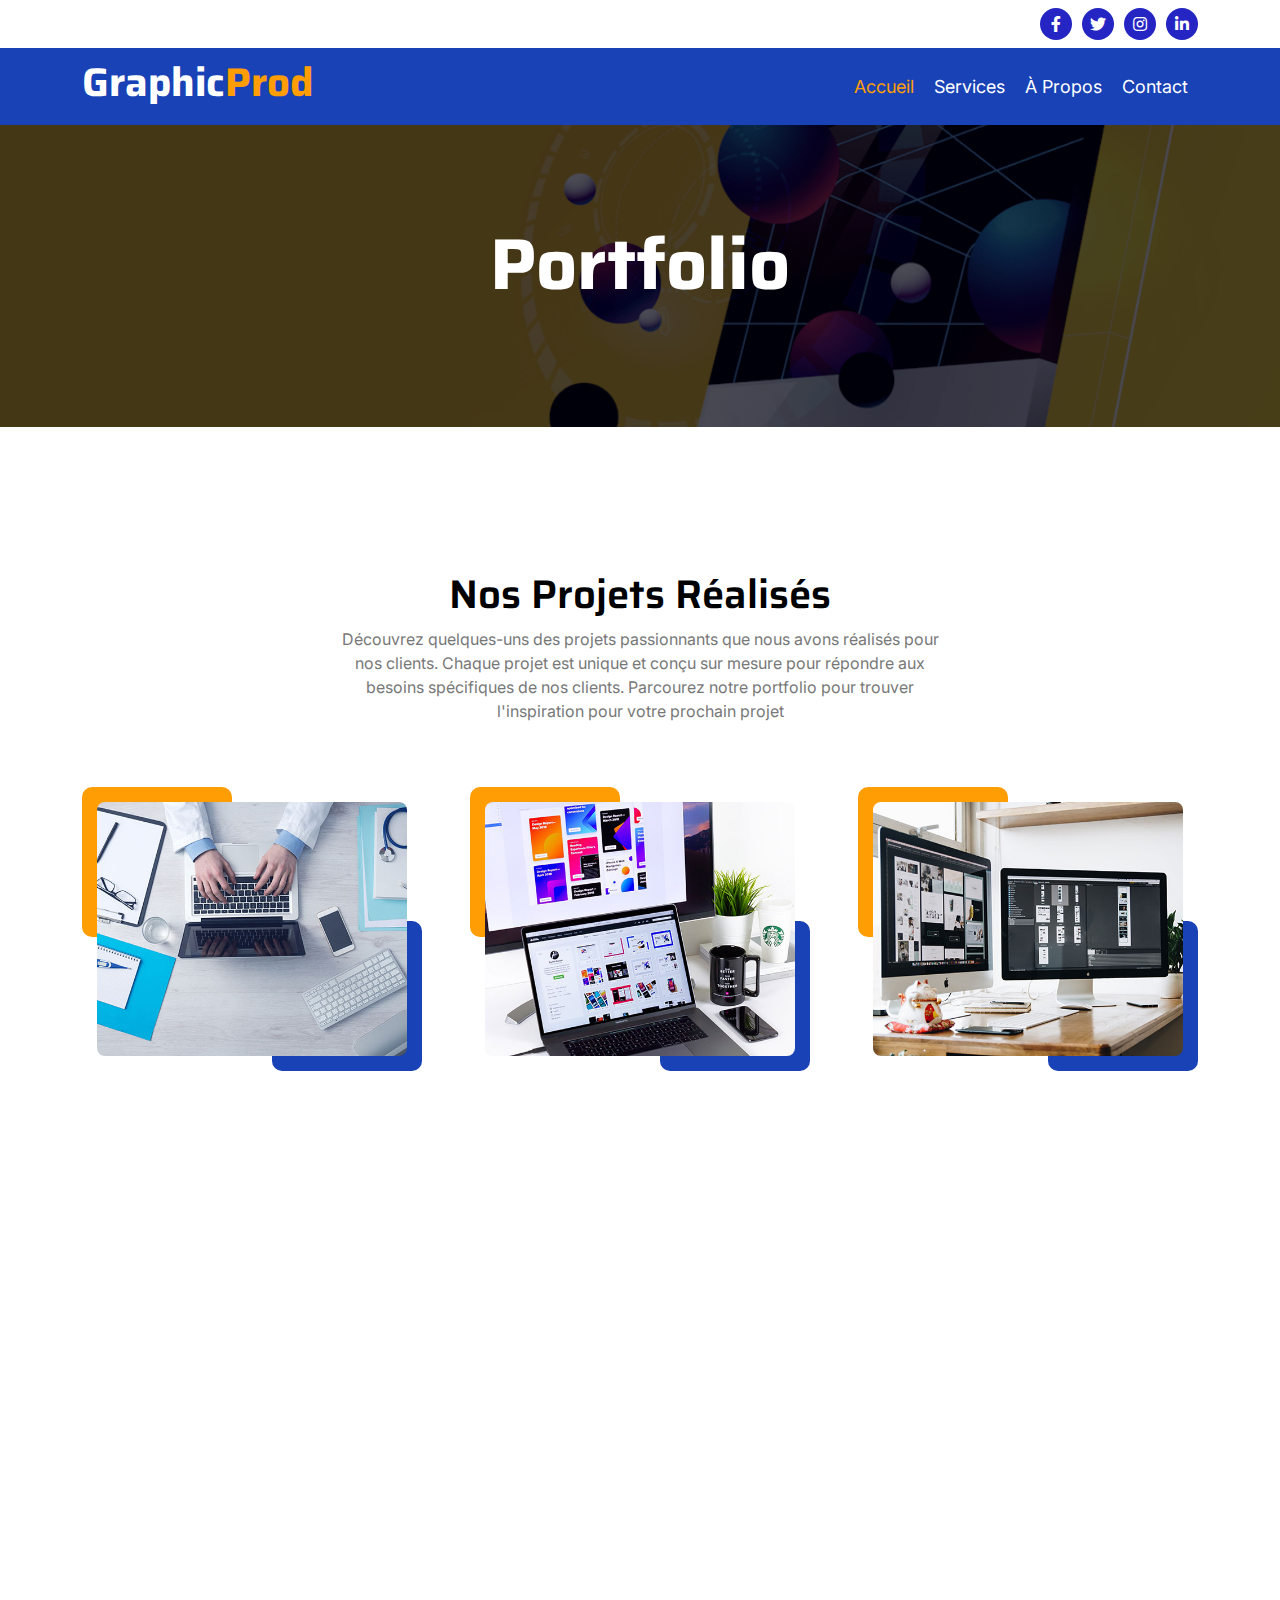
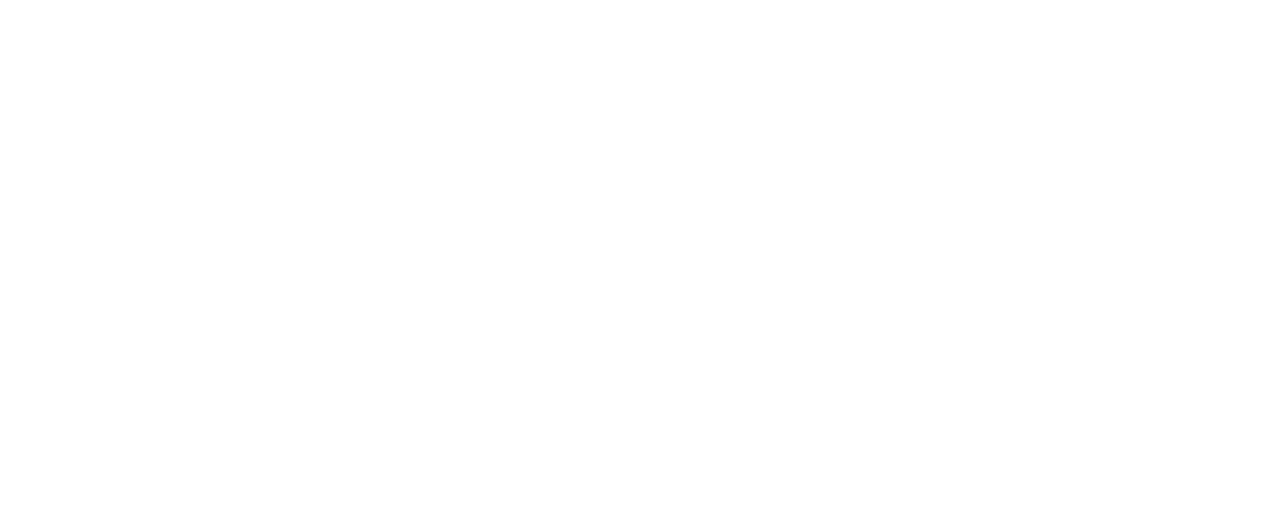
<file: portfolio.html>
<!DOCTYPE html>
<html lang="en">

<head>
    <meta charset="utf-8">
    <title>HighTech - IT Solutions Website Template</title>
    <meta content="width=device-width, initial-scale=1.0" name="viewport">
    <meta content="" name="keywords">
    <meta content="" name="description">

    <!-- Google Web Fonts -->
    <link rel="preconnect" href="https://fonts.googleapis.com">
    <link rel="preconnect" href="https://fonts.gstatic.com" crossorigin>
    <link
        href="https://fonts.googleapis.com/css2?family=Inter:wght@400;500;600&family=Saira:wght@500;600;700&display=swap"
        rel="stylesheet">

    <!-- Icon Font Stylesheet -->
    <link href="https://cdnjs.cloudflare.com/ajax/libs/font-awesome/5.10.0/css/all.min.css" rel="stylesheet">
    <link href="https://cdn.jsdelivr.net/npm/bootstrap-icons@1.4.1/font/bootstrap-icons.css" rel="stylesheet">
    <link rel="stylesheet" href="https://cdnjs.cloudflare.com/ajax/libs/font-awesome/5.15.4/css/all.min.css">

    <!-- Libraries Stylesheet -->
    <link href="lib/animate/animate.min.css" rel="stylesheet">
    <link href="lib/owlcarousel/assets/owl.carousel.min.css" rel="stylesheet">

    <!-- Customized Bootstrap Stylesheet -->
    <link href="css/bootstrap.min.css" rel="stylesheet">

    <!-- Template Stylesheet -->
    <link href="css/style.css" rel="stylesheet">
</head>

<body>

    <div id="spinner" class="show position-fixed translate-middle w-100 vh-100 top-50 start-50 d-flex align-items-center justify-content-center">
        <div class="spinner-grow text-primary" role="status"></div>
    </div>

    <div class="container-fluid  py-2 d-none d-md-flex">
        <div class="container">
            <div class="d-flex justify-content-between topbar">
                <div class="top-info">

                   
                </div>
             
                <div class="top-link">
                    <a href="" class="bg-light nav-fill btn btn-sm-square rounded-circle"><i
                            class="fab fa-facebook-f text-white"></i></a>
                    <a href="" class="bg-light nav-fill btn btn-sm-square rounded-circle"><i
                            class="fab fa-twitter text-white"></i></a>
                    <a href="" class="bg-light nav-fill btn btn-sm-square rounded-circle"><i
                            class="fab fa-instagram text-white"></i></a>
                    <a href="" class="bg-light nav-fill btn btn-sm-square rounded-circle me-0"><i
                            class="fab fa-linkedin-in text-white"></i></a>
                </div>
            </div>
        </div>
    </div>

    <div class="container-fluid bg-primary">
        <div class="container">
            <nav class="navbar navbar-dark navbar-expand-lg py-0">
                <a href="index.html" class="navbar-brand">
                    <h1 class="text-white fw-bold d-block">Graphic<span class="text-secondary">Prod</span> </h1>
                </a>
                <button type="button" class="navbar-toggler me-0" data-bs-toggle="collapse"
                    data-bs-target="#navbarCollapse">
                    <span class="navbar-toggler-icon"></span>
                </button>
                <div class="collapse navbar-collapse bg-transparent " id="navbarCollapse">
                    <div class="navbar-nav ms-auto d-xl-flex flex-shirink-0">
                        <a href="index.html" class="nav-item nav-link active text-secondary">Accueil</a>
                        <a href="service.html" class="nav-item nav-link">Services</a>
                        <a href="about.html" class="nav-item nav-link">À Propos</a>

                        <a href="contact.html" class="nav-item nav-link">Contact</a>
                    </div>
                </div>

            </nav>
        </div>
    </div>


    <!-- Page Header Start -->
    <div class="container-fluid page-header py-5">
        <div class="container text-center py-5">
            <h1 class="display-2 text-white mb-4 animated slideInDown">Portfolio</h1>

        </div>
    </div>






    <div class="container-fluid project py-5 my-5">
        <div class="container py-5">
            <div class="text-center mx-auto pb-5 wow fadeIn" data-wow-delay=".3s" style="max-width: 600px;">
             
                <h1>Nos Projets Réalisés</h1>
                <p>Découvrez quelques-uns des projets passionnants que nous avons
                    réalisés pour nos clients. Chaque projet est unique et conçu sur mesure pour
                    répondre aux besoins spécifiques de nos clients. Parcourez notre portfolio pour
                    trouver l'inspiration pour votre prochain projet</p>
            </div>
            <div class="row g-5">
                <div class="col-md-6 col-lg-4 wow fadeIn" data-wow-delay=".3s">
                    <div class="project-item">
                        <div class="project-img">
                            <img src="img/project-1.jpg" class="img-fluid w-100 rounded" alt="">
                            
                        </div>
                    </div>
                </div>
                <div class="col-md-6 col-lg-4 wow fadeIn" data-wow-delay=".5s">
                    <div class="project-item">
                        <div class="project-img">
                            <img src="img/project-2.jpg" class="img-fluid w-100 rounded" alt="">
                            <div class="project-content">
                             
                            </div>
                        </div>
                    </div>
                </div>
                <div class="col-md-6 col-lg-4 wow fadeIn" data-wow-delay=".7s">
                    <div class="project-item">
                        <div class="project-img">
                            <img src="img/project-3.jpg" class="img-fluid w-100 rounded" alt="">
                            <div class="project-content">
                               
                            </div>
                        </div>
                    </div>
                </div>
                <div class="col-md-6 col-lg-4 wow fadeIn" data-wow-delay=".3s">
                    <div class="project-item">
                        <div class="project-img">
                            <img src="img/project-4.jpg" class="img-fluid w-100 rounded" alt="">
                            <div class="project-content">
                              
                            </div>
                        </div>
                    </div>
                </div>
                <div class="col-md-6 col-lg-4 wow fadeIn" data-wow-delay=".5s">
                    <div class="project-item">
                        <div class="project-img">
                            <img src="img/project-5.jpg" class="img-fluid w-100 rounded" alt="">
                            <div class="project-content">
                               
                            </div>
                        </div>
                    </div>
                </div>
                <div class="col-md-6 col-lg-4 wow fadeIn" data-wow-delay=".7s">
                    <div class="project-item">
                        <div class="project-img">
                            <img src="img/project-6.jpg" class="img-fluid w-100 rounded" alt="">
                            <div class="project-content">
                               
                            </div>
                        </div>
                    </div>
                </div>
            </div>
        </div>
    </div>





    <div class="container-fluid footer bg-dark wow fadeIn" data-wow-delay=".3s">
        <div class="container pt-5 pb-4">
            <div class="row g-5">
                <div class="col-lg-3 col-md-6">
                    <a href="index.html">
                        <h1 class="text-white fw-bold d-block">Graphic<span class="text-secondary">Prod</span> </h1>
                    </a>
                    <p class="mt-4 text-light">Graphic Prod est une agence web dynamique située au cœur de Hyères, en France. Nous sommes spécialisés dans le développement informatique, le marketing digital et tous types d'impressions. Notre équipe passionnée est dévouée à fournir des solutions créatives et innovantes pour répondre à vos besoins numériques et marketing</p>
                    <div class="d-flex hightech-link">
                        <a href="" class="btn-light nav-fill btn btn-square rounded-circle me-2"><i class="fab fa-facebook-f text-primary"></i></a>
                        <a href="" class="btn-light nav-fill btn btn-square rounded-circle me-2"><i class="fab fa-twitter text-primary"></i></a>
                        <a href="" class="btn-light nav-fill btn btn-square rounded-circle me-2"><i class="fab fa-instagram text-primary"></i></a>
                        <a href="" class="btn-light nav-fill btn btn-square rounded-circle me-0"><i class="fab fa-linkedin-in text-primary"></i></a>
                    </div>
                </div>
                <div class="col-lg-3 col-md-6">
                    <a href="#" class="h3 text-secondary">Links</a>
                    <div class="mt-4 d-flex flex-column short-link">
                        <b href="index.html" class="mb-2 text-white"><i class="fas fa-angle-right text-secondary me-2"></i>Accueil</b>
                        <b href="service.html" class="mb-2 text-white"><i class="fas fa-angle-right text-secondary me-2"></i>Services</b>
                        <b href="about.html" class="mb-2 text-white"><i class="fas fa-angle-right text-secondary me-2"></i>À Propos</b>
                        <b href="" class="mb-2 text-white"><i class="fas fa-angle-right text-secondary me-2"></i>Contact</b>
                    </div>
                </div>
                <div class="col-lg-3 col-md-6">
                    <a href="#" class="h3 text-secondary">Service</a>
                    <div class="mt-4 d-flex flex-column help-link">
                        <b href="" class="mb-2 text-white"><i class="fas fa-angle-right text-secondary me-2"></i>Développement Informatique</b>
                        <b href="" class="mb-2 text-white"><i class="fas fa-angle-right text-secondary me-2"></i>Marketing Digital</b>
                        <b href="" class="mb-2 text-white"><i class="fas fa-angle-right text-secondary me-2"></i>Impression</b>
                       

                    </div>
                </div>
                <div class="col-lg-3 col-md-6">
                    <a href="#" class="h3 text-secondary">Contact</a>
                    <div class="text-white mt-4 d-flex flex-column contact-link">
                        <a href="#" class="pb-3 text-light border-bottom border-primary"><i class="fas fa-map-marker-alt text-secondary me-2">4 Bd Nocart, 83400 Hyères, France</i> </a>
                        <a href="#" class="py-3 text-light border-bottom border-primary"><i class="fas fa-phone-alt text-secondary me-2"></i> 0494574965</a>
                        <a href="#" class="py-3 text-light border-bottom border-primary"><i class="fas fa-envelope text-secondary me-2"></i> contact@graphicprod.fr</a>
                    </div>
                </div>
            </div>
            <hr class="text-light mt-5 mb-4">
            <div class="row">
                <div class="col-md-6 text-center text-md-start">
                    <span class="text-light"><a href="#" class="text-secondary"><i class="fas fa-copyright text-secondary me-2"></i>Copyright © 2024 Graphic Prod</a>,Tous droits réservés.</span>
                </div>
                
            </div>
        </div>
    </div>



    <script src="https://ajax.googleapis.com/ajax/libs/jquery/3.6.4/jquery.min.js"></script>
    <script src="https://cdn.jsdelivr.net/npm/bootstrap@5.0.0/dist/js/bootstrap.bundle.min.js"></script>
    <script src="lib/wow/wow.min.js"></script>
    <script src="lib/easing/easing.min.js"></script>
    <script src="lib/waypoints/waypoints.min.js"></script>
    <script src="lib/owlcarousel/owl.carousel.min.js"></script>

    <script src="js/main.js"></script>


</body>

</html>
</file>
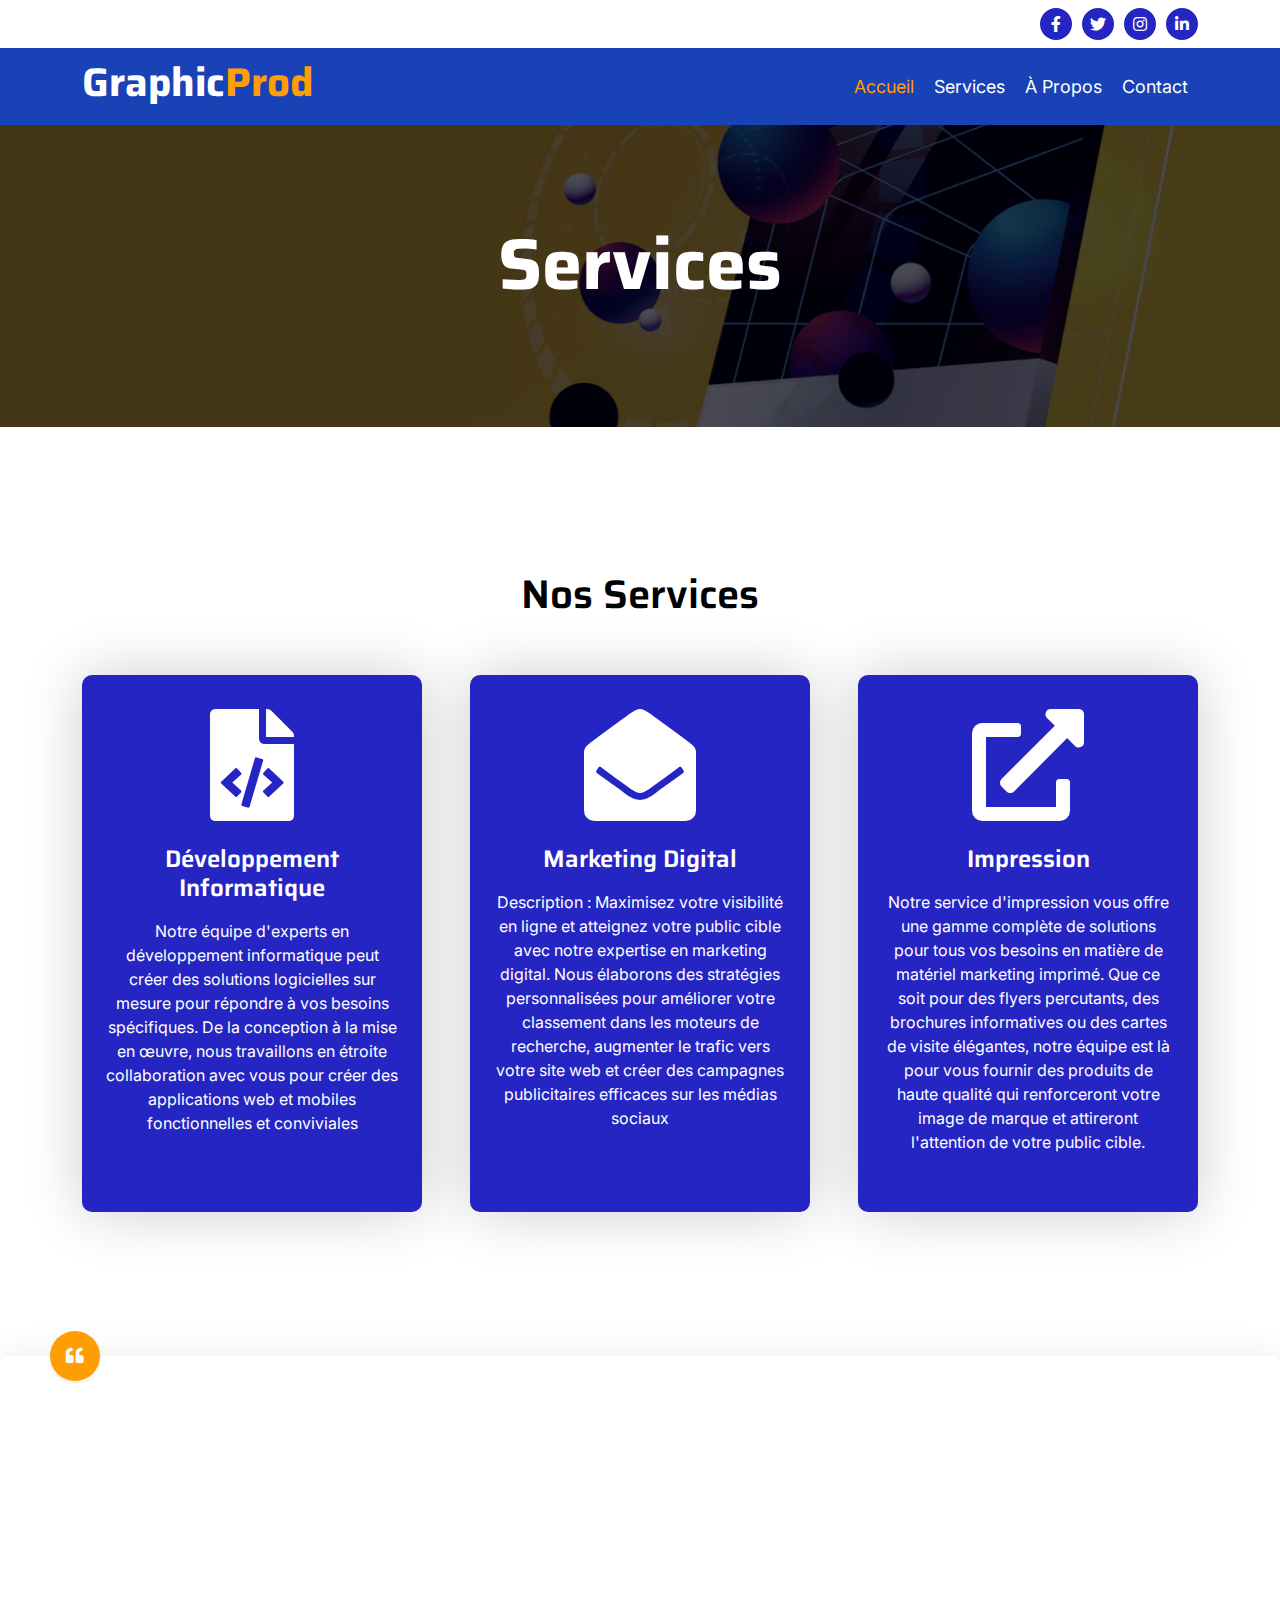
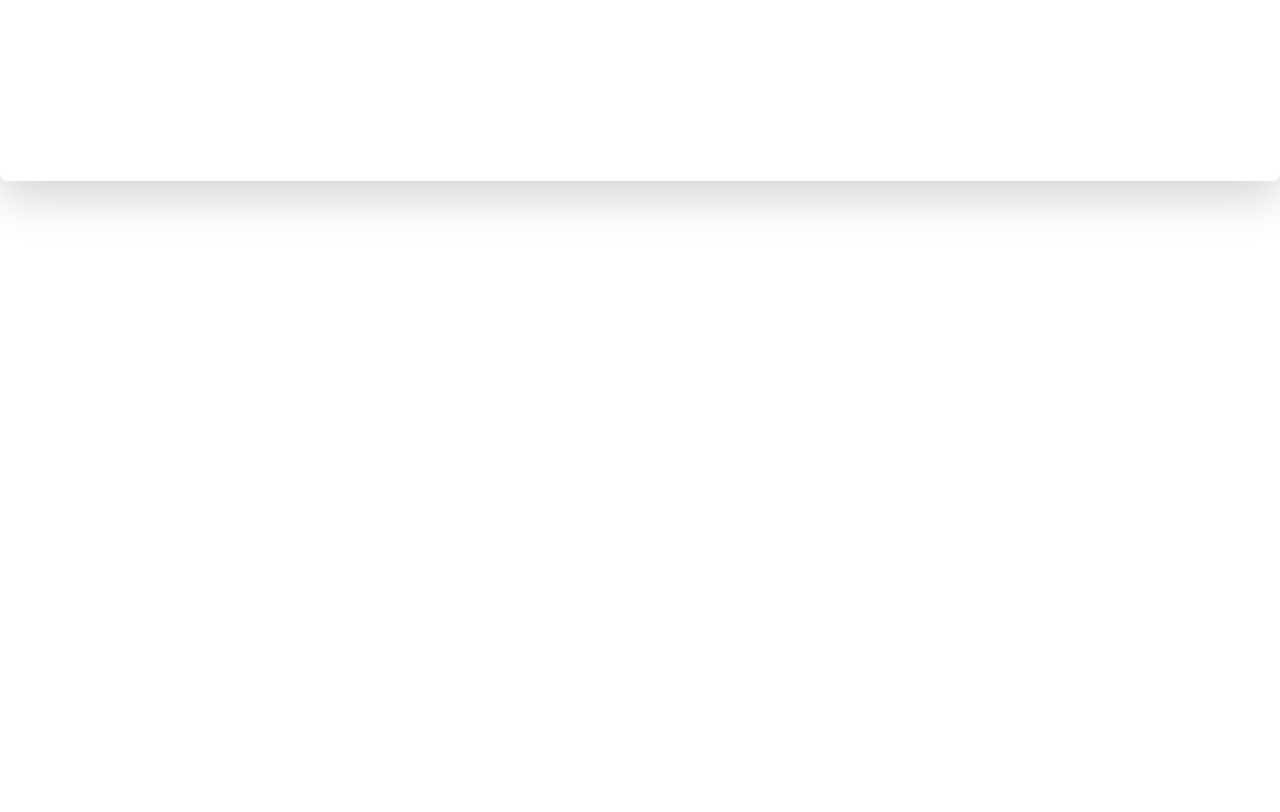
<file: service.html>
<!DOCTYPE html>
<html lang="en">

<head>
    <meta charset="utf-8">
    <title></title>
    <meta content="width=device-width, initial-scale=1.0" name="viewport">
    <meta content="" name="keywords">
    <meta content="" name="description">

    <!-- Google Web Fonts -->
    <link rel="preconnect" href="https://fonts.googleapis.com">
    <link rel="preconnect" href="https://fonts.gstatic.com" crossorigin>
    <link
        href="https://fonts.googleapis.com/css2?family=Inter:wght@400;500;600&family=Saira:wght@500;600;700&display=swap"
        rel="stylesheet">

    <!-- Icon Font Stylesheet -->
    <link href="https://cdnjs.cloudflare.com/ajax/libs/font-awesome/5.10.0/css/all.min.css" rel="stylesheet">
    <link href="https://cdn.jsdelivr.net/npm/bootstrap-icons@1.4.1/font/bootstrap-icons.css" rel="stylesheet">
    <link rel="stylesheet" href="https://cdnjs.cloudflare.com/ajax/libs/font-awesome/5.15.4/css/all.min.css">

    <!-- Libraries Stylesheet -->
    <link href="lib/animate/animate.min.css" rel="stylesheet">
    <link href="lib/owlcarousel/assets/owl.carousel.min.css" rel="stylesheet">

    <!-- Customized Bootstrap Stylesheet -->
    <link href="css/bootstrap.min.css" rel="stylesheet">

    <!-- Template Stylesheet -->
    <link href="css/style.css" rel="stylesheet">
</head>

<body>
    <style>
        .blockquote-custom {
            position: relative;
            font-size: 1.1rem;
        }

        .blockquote-custom-icon {
            width: 50px;
            height: 50px;
            border-radius: 50%;
            display: flex;
            align-items: center;
            justify-content: center;
            position: absolute;
            top: -25px;
            left: 50px;
        }
    </style>
  <div id="spinner" class="show position-fixed translate-middle w-100 vh-100 top-50 start-50 d-flex align-items-center justify-content-center">
    <div class="spinner-grow text-primary" role="status"></div>
</div>

<div class="container-fluid  py-2 d-none d-md-flex">
    <div class="container">
        <div class="d-flex justify-content-between topbar">
            <div class="top-info">

                
            </div>
         
            <div class="top-link">
                <a href="" class="bg-light nav-fill btn btn-sm-square rounded-circle"><i
                        class="fab fa-facebook-f text-white"></i></a>
                <a href="" class="bg-light nav-fill btn btn-sm-square rounded-circle"><i
                        class="fab fa-twitter text-white"></i></a>
                <a href="" class="bg-light nav-fill btn btn-sm-square rounded-circle"><i
                        class="fab fa-instagram text-white"></i></a>
                <a href="" class="bg-light nav-fill btn btn-sm-square rounded-circle me-0"><i
                        class="fab fa-linkedin-in text-white"></i></a>
            </div>
        </div>
    </div>
</div>

<div class="container-fluid bg-primary">
    <div class="container">
        <nav class="navbar navbar-dark navbar-expand-lg py-0">
            <a href="index.html" class="navbar-brand">
                <h1 class="text-white fw-bold d-block">Graphic<span class="text-secondary">Prod</span> </h1>
            </a>
            <button type="button" class="navbar-toggler me-0" data-bs-toggle="collapse"
                data-bs-target="#navbarCollapse">
                <span class="navbar-toggler-icon"></span>
            </button>
            <div class="collapse navbar-collapse bg-transparent " id="navbarCollapse">
                <div class="navbar-nav ms-auto d-xl-flex flex-shirink-0">
                    <a href="index.html" class="nav-item nav-link active text-secondary">Accueil</a>
                    <a href="service.html" class="nav-item nav-link">Services</a>
                    <a href="about.html" class="nav-item nav-link">À Propos</a>

                    <a href="contact.html" class="nav-item nav-link">Contact</a>
                </div>
            </div>

        </nav>
    </div>
</div>


    <div class="container-fluid page-header py-5">
        <div class="container text-center py-5">
            <h1 class="display-2 text-white mb-4 animated slideInDown">Services</h1>

        </div>
    </div>

    <div class="container-fluid services py-5 my-5">
        <div class="container py-5">
            <div class="text-center mx-auto pb-5 wow fadeIn" data-wow-delay=".3s" style="max-width: 600px;">

                <h1>Nos Services</h1>
            </div>
            <div class="row g-5 services-inner">

                <div class="col-md-6 col-lg-4 wow fadeIn" data-wow-delay=".5s">
                    <div class="services-item bg-light">
                        <div class="p-4 text-center services-content">
                            <div class="services-content-icon">
                                <i class="fa fa-file-code fa-7x mb-4 text-white"></i>
                                <h4 class="mb-3 text-white">Développement Informatique</h4>
                                <p class="mb-4 text-white">Notre équipe d'experts en développement informatique peut créer
                                    des solutions logicielles sur mesure pour répondre à vos besoins spécifiques. De
                                    la conception à la mise en œuvre, nous travaillons en étroite collaboration avec
                                    vous pour créer des applications web et mobiles fonctionnelles et conviviales</p>

                            </div>
                        </div>
                    </div>
                </div>


                <div class="col-md-6 col-lg-4 wow fadeIn" data-wow-delay=".5s">
                    <div class="services-item bg-light">
                        <div class="p-4 text-center services-content">
                            <div class="services-content-icon">
                                <i class="fa fa-envelope-open fa-7x mb-4 text-white"></i>
                                <h4 class="mb-3  text-white ">Marketing Digital</h4>
                                <p class="mb-4  text-white ">Description : Maximisez votre visibilité en ligne et atteignez votre
                                    public cible
                                    avec notre expertise en marketing digital. Nous élaborons des stratégies
                                    personnalisées pour améliorer votre classement dans les moteurs de recherche,
                                    augmenter le trafic vers votre site web et créer des campagnes publicitaires
                                    efficaces sur les médias sociaux</p>

                            </div>
                        </div>
                    </div>
                </div>
                <div class="col-md-6 col-lg-4 wow fadeIn" data-wow-delay=".7s">
                    <div class="services-item bg-light">
                        <div class="p-4 text-center services-content">
                            <div class="services-content-icon">
                                <i class="fa fa-external-link-alt fa-7x mb-4  text-white"></i>
                                <h4 class="mb-3  text-white">Impression</h4>
                                <p class="mb-4  text-white">Notre service d'impression vous offre une gamme complète de
                                    solutions pour tous vos besoins en matière de matériel marketing imprimé. Que
                                    ce soit pour des flyers percutants, des brochures informatives ou des cartes de
                                    visite élégantes, notre équipe est là pour vous fournir des produits de haute
                                    qualité qui renforceront votre image de marque et attireront l'attention de votre
                                    public cible.</p>

                            </div>
                        </div>
                    </div>
                </div>

            </div>
        </div>
    </div>

    <blockquote class=" blockquote blockquote-custom bg-white p-5 shadow-lg p-3 mb-5 bg-body rounded ">
        <div class="blockquote-custom-icon  shadow-sm"style="background-color: #ff9e04;"><i class="fa fa-quote-left text-white"></i></div>
        <div class="container pt-5">
            <div class="row g-5">
                <div class="col-lg-7 col-md-6 col-sm-12 wow fadeIn" data-wow-delay=".5s">

                    <h1 class="mb-4">Demander un Devis</h1>
                    <p>Vous avez un projet d'impression en tête ? Demandez dès
                        maintenant un devis personnalisé en remplissant le formulaire ci-dessous. Notre
                        équipe se fera un plaisir de vous fournir un devis détaillé et compétitif pour
                        répondre à vos besoins spécifiques en impression.</p>


                </div>
                <div class="col-lg-5 col-md-6 col-sm-12 wow fadeIn" data-wow-delay=".3s">



                    <div class="mb-3 ">
                        <p>Demander un Devis</p>
                    </div>
                    <div class="mb-3 ">
                        <label for="exampleFormControlTextarea1" class="form-label"></label>
                        <textarea class="form-control shadow-lg p-3 mb-5 bg-body rounded"
                            id="exampleFormControlTextarea1" rows="3"></textarea>
                    </div>
                    <div class="d-grid gap-2 d-md-flex justify-content-md-end"> <!-- Use text-left class to align content to the left -->
                        <a href="service.html" class="btn btn-secondary rounded-pill px-5 py-3 text-white">Envoyer</a>
                      </div>


                </div>


            </div>
        </div>
    </blockquote>

    <div class="container-fluid footer bg-dark wow fadeIn" data-wow-delay=".3s">
        <div class="container pt-5 pb-4">
            <div class="row g-5">
                <div class="col-lg-3 col-md-6">
                    <a href="index.html">
                        <h1 class="text-white fw-bold d-block">Graphic<span class="text-secondary">Prod</span> </h1>
                    </a>
                    <p class="mt-4 text-light">Graphic Prod est une agence web dynamique située au cœur de Hyères, en France. Nous sommes spécialisés dans le développement informatique, le marketing digital et tous types d'impressions. Notre équipe passionnée est dévouée à fournir des solutions créatives et innovantes pour répondre à vos besoins numériques et marketing</p>
                    <div class="d-flex hightech-link">
                        <a href="" class="btn-light nav-fill btn btn-square rounded-circle me-2"><i class="fab fa-facebook-f text-primary"></i></a>
                        <a href="" class="btn-light nav-fill btn btn-square rounded-circle me-2"><i class="fab fa-twitter text-primary"></i></a>
                        <a href="" class="btn-light nav-fill btn btn-square rounded-circle me-2"><i class="fab fa-instagram text-primary"></i></a>
                        <a href="" class="btn-light nav-fill btn btn-square rounded-circle me-0"><i class="fab fa-linkedin-in text-primary"></i></a>
                    </div>
                </div>
                <div class="col-lg-3 col-md-6">
                    <a href="#" class="h3 text-secondary">Links</a>
                    <div class="mt-4 d-flex flex-column short-link">
                        <b href="index.html" class="mb-2 text-white"><i class="fas fa-angle-right text-secondary me-2"></i>Accueil</b>
                        <b href="service.html" class="mb-2 text-white"><i class="fas fa-angle-right text-secondary me-2"></i>Services</b>
                        <b href="about.html" class="mb-2 text-white"><i class="fas fa-angle-right text-secondary me-2"></i>À Propos</b>
                        <b href="" class="mb-2 text-white"><i class="fas fa-angle-right text-secondary me-2"></i>Contact</b>
                    </div>
                </div>
                <div class="col-lg-3 col-md-6">
                    <a href="#" class="h3 text-secondary">Service</a>
                    <div class="mt-4 d-flex flex-column help-link">
                        <b href="" class="mb-2 text-white"><i class="fas fa-angle-right text-secondary me-2"></i>Développement Informatique</b>
                        <b href="" class="mb-2 text-white"><i class="fas fa-angle-right text-secondary me-2"></i>Marketing Digital</b>
                        <b href="" class="mb-2 text-white"><i class="fas fa-angle-right text-secondary me-2"></i>Impression</b>
                       

                    </div>
                </div>
                <div class="col-lg-3 col-md-6">
                    <a href="#" class="h3 text-secondary">Contact</a>
                    <div class="text-white mt-4 d-flex flex-column contact-link">
                        <a href="#" class="pb-3 text-light border-bottom border-primary"><i class="fas fa-map-marker-alt text-secondary me-2">4 Bd Nocart, 83400 Hyères, France</i> </a>
                        <a href="#" class="py-3 text-light border-bottom border-primary"><i class="fas fa-phone-alt text-secondary me-2"></i> 0494574965</a>
                        <a href="#" class="py-3 text-light border-bottom border-primary"><i class="fas fa-envelope text-secondary me-2"></i> contact@graphicprod.fr</a>
                    </div>
                </div>
            </div>
            <hr class="text-light mt-5 mb-4">
            <div class="row">
                <div class="col-md-6 text-center text-md-start">
                    <span class="text-light"><a href="#" class="text-secondary"><i class="fas fa-copyright text-secondary me-2"></i>Copyright © 2024 Graphic Prod</a>,Tous droits réservés.</span>
                </div>
                
            </div>
        </div>
    </div>



    <script src="https://ajax.googleapis.com/ajax/libs/jquery/3.6.4/jquery.min.js"></script>
    <script src="https://cdn.jsdelivr.net/npm/bootstrap@5.0.0/dist/js/bootstrap.bundle.min.js"></script>
    <script src="lib/wow/wow.min.js"></script>
    <script src="lib/easing/easing.min.js"></script>
    <script src="lib/waypoints/waypoints.min.js"></script>
    <script src="lib/owlcarousel/owl.carousel.min.js"></script>

    <script src="js/main.js"></script>


</body>

</html>
</file>
<file: css/style.css>
/*** Spinner Start ***/

#spinner {
    opacity: 0;
    visibility: hidden;
    transition: opacity .8s ease-out, visibility 0s linear .5s;
    z-index: 99999;
 }

 #spinner.show {
     transition: opacity .8s ease-out, visibility 0s linear .0s;
     visibility: visible;
     opacity: 1;
 }

/*** Spinner End ***/


/*** Button Start ***/
.btn {
    font-weight: 600;
    transition: .5s;
}

.btn-square {
    width: 38px;
    height: 38px;
}

.btn-sm-square {
    width: 32px;
    height: 32px;
}

.btn-md-square {
    width: 46px;
    height: 46px;
}

.btn-lg-square {
    width: 58px;
    height: 58px;
}

.btn-square,
.btn-sm-square,
.btn-md-square,
.btn-lg-square {
    padding: 0;
    display: flex;
    align-items: center;
    justify-content: center;
    font-weight: normal;
}

.back-to-top {
    position: fixed;
    width: 50px;
    height: 50px;
    right: 30px;
    bottom: 30px;
    z-index: 99;
}

/*** Button End ***/


/*** Topbar Start ***/

.topbar .top-info {
    letter-spacing: 1px;
}

.topbar .top-link {
    display: flex;
    align-items: center;
    justify-content: center;
}

.topbar .top-link a {
    margin-right: 10px;
}

#note {
    width: 500px;
    overflow: hidden;
}

#note small {
    position: relative;
    display: inline-block;
    animation: mymove 5s infinite;
    animation-timing-function: all;
}

@keyframes mymove {
    from {left: -100%;}
    to {left: 100%;}
}

/*** Topbar End ***/


/*** Navbar Start ***/
.navbar .navbar-nav {
    padding: 15px 0;
}

.navbar .navbar-nav .nav-link {
    padding: 10px;
    color: var(--bs-white);
    font-size: 18px;
    outline: none;
    
}

.navbar .navbar-nav .nav-link:hover,
.navbar .navbar-nav .nav-link.active {
    color: var(--bs-secondary) !important;
}

.navbar .dropdown-toggle::after {
    border: none;
    content: "\f107";
    font-family: "font awesome 5 free";
    font-weight: 900;
    vertical-align: middle;
    margin-left: 8px;
}

@media (min-width: 992px) {
    .navbar .nav-item .dropdown-menu {
        display: block;
        visibility: hidden;
        top: 100%;
        transform: rotateX(-75deg);
        transform-origin: 0% 0%;
        transition: .5s;
        opacity: 0;
    }
}

.navbar .nav-item:hover .dropdown-menu {
    transform: rotateX(0deg);
    visibility: visible;
    transition: .5s;
    opacity: 1;
}

/*** Navbar End ***/


/*** Carousel Start ***/

.carousel-item {
    position: relative;
}

.carousel-item::after {
    content: "";
    width: 100%;
    height: 100%;
    position: absolute;
    top: 0;
    left: 0;
    background: rgba(0, 0, 0, .6);
}

.carousel-caption {
    height: 100%;
    display: flex;
    align-items: center;
    justify-content: center;
    z-index: 1;
}

.carousel-item p {
    max-width: 700px;
    margin: 0 auto 35px auto;
}

.carousel-control-prev {
    width: 90px;
    height: 60px;
    position: absolute;
    top: 50%;
    left: 0;
    background: var(--bs-primary);
    border-radius: 0 50px 50px 0;
    opacity: 1;
}

.carousel-control-prev:hover {
    background: var(--bs-secondary);
    transition: .8s;
}

.carousel-control-next {
    width: 90px;
    height: 60px;
    position: absolute;
    top: 50%;
    right: 0;
    background: var(--bs-primary);
    border-radius: 50px 0 0 50px;
    opacity: 1;
}

.carousel-control-next:hover {
    background: var(--bs-secondary);
    transition: .8s;
}

.carousel-caption .carousel-content a button.carousel-content-btn1 {
    background:#ff9e04 ;
      color: #ffffff;
    /* color: var(--bs-dark); */
    opacity: 1;
    border: 0;
    border-radius: 20px;
   
}

.carousel-caption .carousel-content a button.carousel-content-btn1:hover {
    background: #111010;
    color: #ffffff;
    border: 0;
    opacity: 1;
    transition: 1s;
    border-radius: 20px;
}

.carousel-caption .carousel-content a button.carousel-content-btn2 {
    background: var(--bs-primary);
    color: var(--bs-white);
    opacity: 1;
    border: 0;
    border-radius: 20px;
}

.carousel-caption .carousel-content a button.carousel-content-btn2:hover {
    background: var(--bs-secondary);
    color: var(--bs-dark);
    border: 0;
    opacity: 1;
    transition: 1s;
    border-radius: 20px;
}

#carouselId .carousel-indicators li {
    width: 30px;
    height: 10px;
    background: var(--bs-primary);
    margin: 10px;
    border-radius: 30px;
    opacity: 1;
}

#carouselId .carousel-indicators li:hover {
    background: var(--bs-secondary);
    opacity: 1;
}

@media (max-width: 992px) {
    .carousel-item {
        min-height: 500px;
    }
    
    .carousel-item img {
        min-height: 500px;
        object-fit: cover;
    }

    .carousel-item h1 {
        font-size: 40px !important;
    }

    .carousel-item p {
        font-size: 16px !important;
    }
}

@media (max-width: 768px) {
    .carousel-item {
        min-height: 400px;
    }
    
    .carousel-item img {
        min-height: 400px;
        object-fit: cover;
    }

    .carousel-item h1 {
        font-size: 28px !important;
    }

    .carousel-item p {
        font-size: 14px !important;
    }
}

.page-header {
    background: linear-gradient(rgba(0, 0, 0, .6), rgba(0, 0, 0, .6)), url(../img/carousel-1.jpg) center center no-repeat;
    background-size: cover;
}

.page-header .breadcrumb-item+.breadcrumb-item::before {
    color: var(--bs-white);
}

.page-header .breadcrumb-item,
.page-header .breadcrumb-item a {
    font-size: 18px;
    color: var(--bs-white);
}

/*** Carousel End ***/


/*** Services Start ***/

.services .services-item {
    box-shadow: 0 0 60px rgba(0, 0, 0, .2);
    width: 100%;
    height: 100%;
    border-radius: 10px;
    padding: 10px 0;
    position: relative;
}


.services-content::after {
    position: absolute;
    content: "";
    width: 100%;
    height: 0;
    top: 0;
    left: 0;
    border-radius: 10px 10px 0 0;
    background: rgba(3, 43, 243, 0.8);
    transition: .5s;
}

.services-content::after {
    top: 0;
    bottom: auto;
    border-radius: 10px 10px 10px 10px;
}

.services-item:hover .services-content::after {
    height: 100%;
    opacity: 1;
    transition: .5s;
}

.services-item:hover .services-content-icon {
    position: relative;
    z-index: 2;
}

.services-item .services-content-icon i,
.services-item .services-content-icon p {
    transition: .5s;
}

.services-item:hover .services-content-icon i {
    color: var(--bs-secondary) !important;
}

.services-item:hover .services-content-icon p {
    color: var(--bs-white);
}

/*** Services End ***/


/*** Project Start ***/

.project-img {
    position: relative;
    padding: 15px;
}

.project-img::before {
    content: "";
    position: absolute;
    width: 150px;
    height: 150px;
    top: 0;
    left: 0;
    background: var(--bs-secondary);
    border-radius: 10px;
    opacity: 1;
    z-index: -1;
    transition: .5s;
}

.project-img::after {
    content: "";
    width: 150px;
    height: 150px;
    position: absolute;
    right: 0;
    bottom: 0;
    background: var(--bs-primary);
    border-radius: 10px;
    opacity: 1;
    z-index: -1;
    transition: .5s;
}

.project-content {
    position: absolute;
    width: 100%;
    height: 100%;
    top: 0;
    left: 0;
    display: flex;
    align-items: center;
    justify-content: center;
    opacity: 0;
}

.project-content a {
    display: inline-block;
    padding: 20px 25px;
    background: var(--bs-primary);
    border-radius: 10px;
}

.project-item:hover .project-content {
    opacity: 1;
    transition: .5s;
}

.project-item:hover .project-img::before,
.project-item:hover .project-img::after {
    opacity: 0;
}

/*** Project End ***/


/*** Blog Start ***/
.blog-item .blog-btn {
    z-index: 2;
}

.blog-btn .blog-btn-icon {
    height: 50px;
    position: relative;
    overflow: hidden;
}

.blog-btn-icon .blog-icon-2 {
    display: flex;
    position: absolute;
    top: 6px;
    left: -140px;
    
}

.blog-btn-icon:hover .blog-icon-2 {
    transition: 1s;
    left: 5px;
    top: 6px;
    padding-bottom: 5px;
}
.blog-icon-1 {
    position: relative;
    top: -4px;
}
.blog-btn-icon:hover .blog-icon-1 {
    top: 0;
    right: -140px;
    transition: 1s;
}

/*** Blog End ***/


/*** Team Start ***/

.team-item {
    border-top: 30px solid var(--bs-secondary) !important;
    background: rgba(239, 239, 241, 0.8);
}

.team-content::before {
    height: 200px;
    display: block;
    content: "";
    position: relative;
    top: -101px;
    background: var(--bs-secondary);
    clip-path: polygon(50% 50%, 100% 50%, 50% 100%, 0% 50%);
    padding: 60px;
    opacity: 1;
}

.team-img-icon {
    position: relative;
    margin-top: -200px;
    padding: 30px;
    padding-bottom: 0;
}

.team-img {
    border: 15px solid var(--bs-white);
}

.team-img img {
    border: 10px solid var(--bs-secondary);
    transition: .5s;
}

.team-item:hover h4 {
    color: var(--bs-primary);
    transition: .5s;
}

.team-item:hover .team-img img {
    transform: scale(1.05);
    border: 10px solid var(--bs-secondary);
}

.team-carousel .owl-stage {
    position: relative;
    width: 100%;
    height: 100%;
}

.team-carousel .owl-nav {
    position: absolute;
    top: -100px;
    right: 50px;
    display: flex;
}

.team-carousel .owl-nav .owl-prev,
.team-carousel .owl-nav .owl-next {
    width: 56px;
    height: 56px;
    border-radius: 56px;
    margin-left: 15px;
    background: var(--bs-secondary);
    color: var(--bs-white);
    display: flex;
    align-items: center;
    justify-content: center;
    transition: .5s;
}

.team-carousel .owl-nav .owl-prev:hover,
.team-carousel .owl-nav .owl-next:hover {
    background: var(--bs-primary);
    color: var(--bs-white);
}

@media (max-width: 992px) {
    .team-carousel {
        margin-top: 3rem;
    }

    .team-carousel .owl-nav {
        top: -85px;
        left: 50%;
        right: auto;
        transform: translateX(-50%);
        margin-left: -15px;
    }
}

/*** Team End ***/


/*** Testimonial Start ***/

.testimonial-item {
    background: #e3f0eb;

}

.testimonial-carousel .owl-dots {
    margin-top: 15px;
    display: flex;
    align-items: flex-end;
    justify-content: center;
}

.testimonial-carousel .owl-dot {
    position: relative;
    display: inline-block;
    margin: 0 5px;
    width: 15px;
    height: 15px;
    background: #c1dad0;
    border-radius: 15px;
    transition: .5s;
}

.testimonial-carousel .owl-dot.active {
    width: 30px;
    background: var(--bs-primary);
}

.testimonial-carousel .owl-item.center {
    position: relative;
    z-index: 1;
}

.testimonial-carousel .owl-item .testimonial-item {
    transition: .5s;
}

.testimonial-carousel .owl-item.center .testimonial-item {
    background: #FFFFFF !important;
    box-shadow: 0 0 30px #DDDDDD;
}

/*** Testimonial End ***/


/*** Contact Start ***/
.contact-detail::before {
    position: absolute;
    content: "";
    height: 50%;
    width: 100%;
    top: 0;
    left: 0;
    background: linear-gradient(#ceead6, #ceead6), url(../img/background.jpg) center center no-repeat;
    background-size: cover;
    border-radius: 10px;
    z-index: -1;
}

.contact-map {
    background: #ceead6;
}

.contact-form {
    background: #ceead6;
}

/*** Contact End ***/


/*** Footer Start ***/

.footer .short-link a,
.footer .help-link a,
.footer .contact-link a {
    transition: .5s;
}

.footer .short-link a:hover,
.footer .help-link a:hover,
.footer .contact-link a:hover {
    letter-spacing: 1px;
}

.footer .hightech-link a:hover {
    background: var(--bs-secondary);
    border: 0;
}

/*** Footer End ***/
</file>
